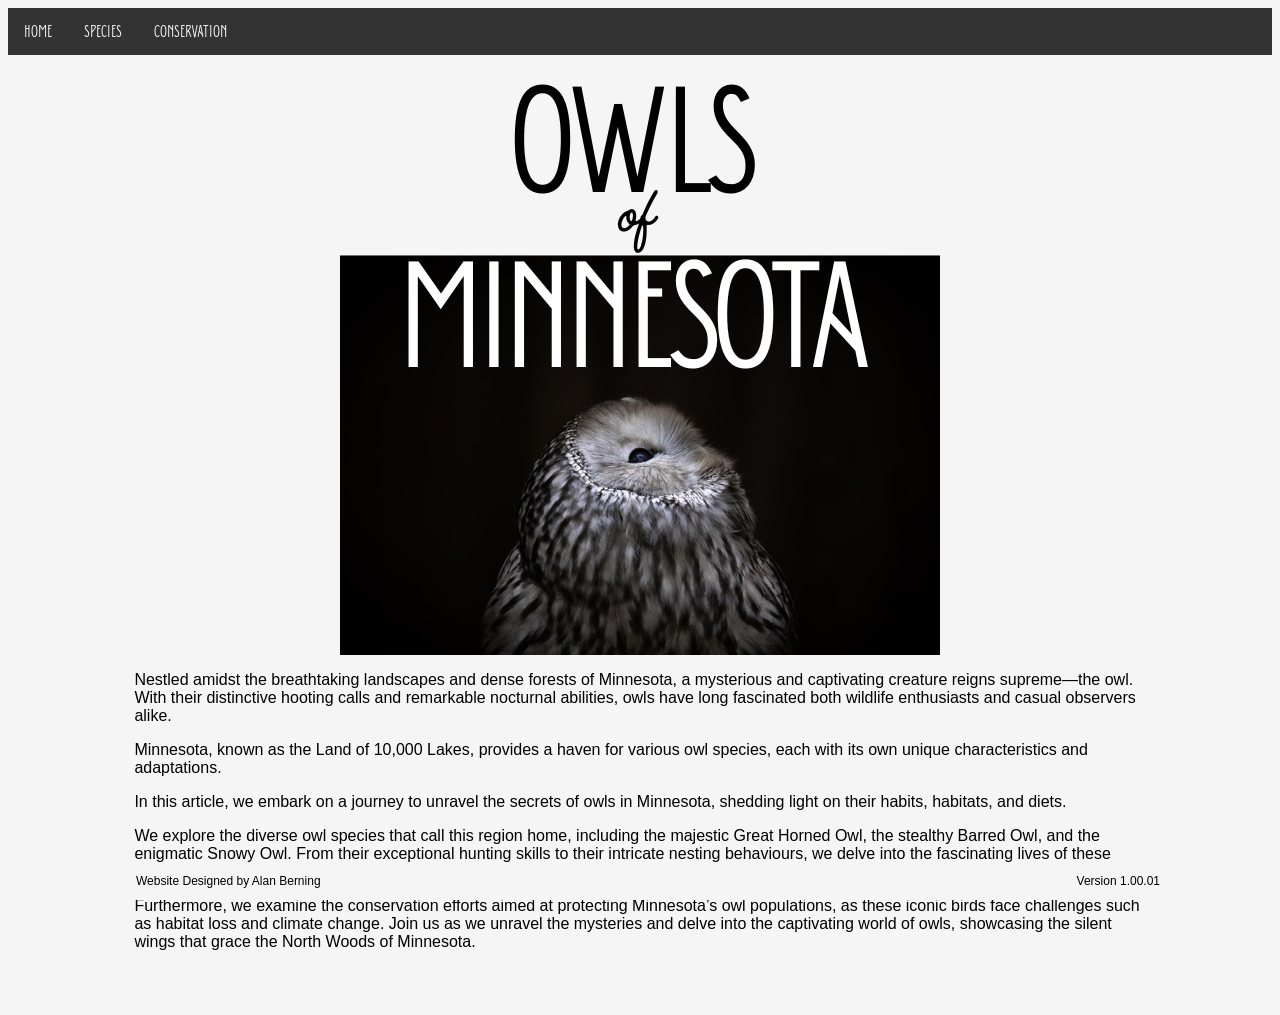
<file: final_project/index.html>
<!DOCTYPE html>
<html lang="en">

<!-- Alan Berning -CST 1021: HTML & CSS- -->

<head>
    <meta charset="UTF-8">
    <link rel="stylesheet" href="./style.css">
    <title>Owls of Minnesota</title>
    <link rel="icon" type="image/x-icon" href="./images/icons8-owl-64.png">
</head>

<body>
    <!-- The navigation menu -->
    <nav class="navbar">
        <a href="./index.html">Home</a>
        <div class="subnav">
            <button class="subnavbtn">Species <i class="fa fa-caret-down"></i></button>
            <div class="subnav-content">
                <a href="./species/american-barn-owl.html">American Barn Owl</a>
                <a href="./species/barred-owl.html">Barred Owl</a>
                <a href="./species/boreal-owl.html">Boreal Owl</a>
                <a href="./species/burrowing-owl.html">Burrowing Owl</a>
                <a href="./species/eastern-screech-owl.html">Eastern Screech Owl</a>
                <a href="./species/great-grey-owl.html">Great Grey Owl</a>
                <a href="./species/great-horned-owl.html">Great Horned Owl</a>
                <a href="./species/long-eared-owl.html">Long-Eared Owl</a>
                <a href="./species/northern-hawk-owl.html">Northern Hawk-Owl</a>
                <a href="./species/northern-saw-whet-owl.html">Northern Saw-Whet Owl</a>
                <a href="./species/short-eared-owl.html">Short-Eared Owl</a>
                <a href="./species/snowy-owl.html">Snowy Owl</a>
            </div>
        </div>
        <a href="./conservation.html">Conservation</a>
    </nav>

    <!-- intended to use H1 element for SEO purposes hidden behind the hero image -->
    <div class="header">
        <img src="./images/index_header_img_600x600.png" alt="Owls of Minnesota header img"
            style="width: 600px; height: 600px;" class="center">
    </div>

    <div>
        <p>
            Nestled amidst the breathtaking landscapes and dense forests of Minnesota, a mysterious and captivating
            creature reigns supreme—the owl. With their distinctive hooting calls and remarkable nocturnal abilities,
            owls have long fascinated both wildlife enthusiasts and casual observers alike.
        </p>
        <p>
            Minnesota, known as the Land of 10,000 Lakes, provides a haven for various owl species, each with its own
            unique characteristics and adaptations.
        </p>
        <p>
            In this article, we embark on a journey to unravel the secrets of owls in Minnesota, shedding light on their
            habits, habitats, and diets.
        </p>
        <p>
            We explore the diverse owl species that call this region home, including the majestic Great Horned Owl, the
            stealthy Barred Owl, and the enigmatic Snowy Owl. From their exceptional hunting skills to their intricate
            nesting behaviours, we delve into the fascinating lives of these avian predators.
        </p>
        <p>
            Furthermore, we examine the conservation efforts aimed at protecting Minnesota’s owl populations, as these
            iconic birds face challenges such as habitat loss and climate change. Join us as we unravel the mysteries
            and delve into the captivating world of owls, showcasing the silent wings that grace the North Woods of
            Minnesota.
        </p>
    </div>

    <div class="footer">
        <p class="credit">
            Website Designed by Alan Berning
        </p>
        <p class="version">
            Version 1.00.01
        </p>
        <p>
    </div>
</body>

</html>
</file>
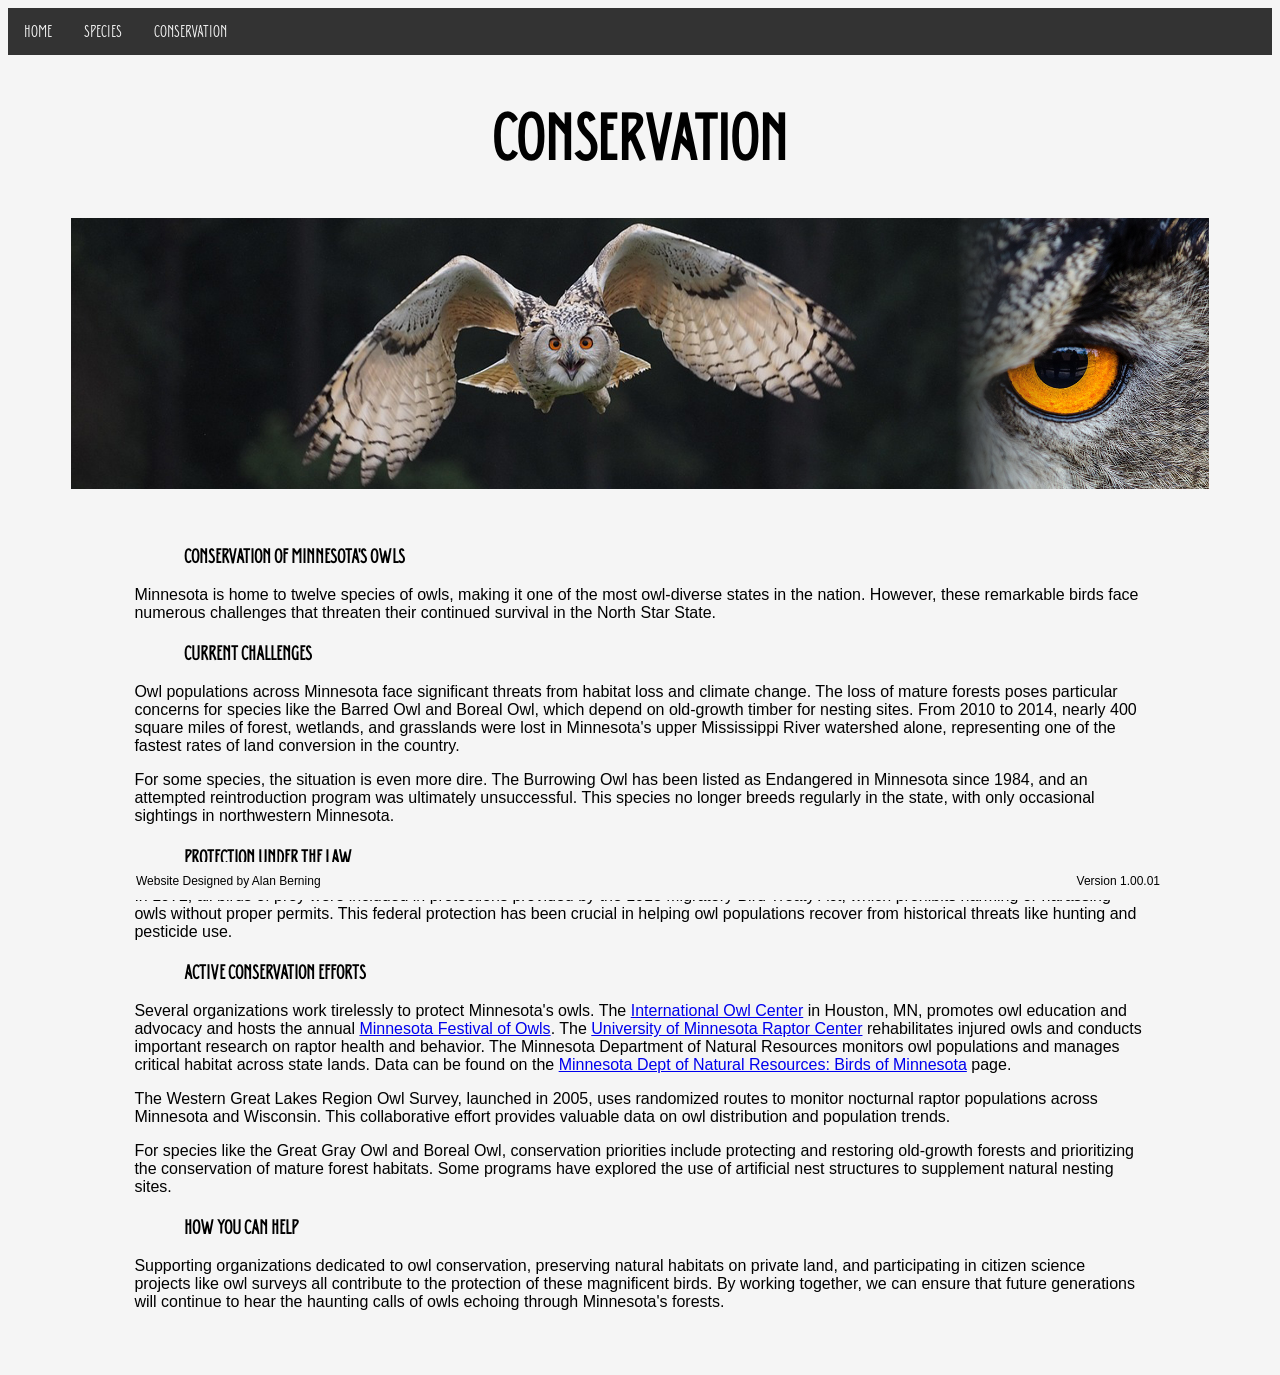
<file: final_project/conservation.html>
<!DOCTYPE html>
<html lang="en">

<!-- Conservation Page -->

<head>
    <meta charset="UTF-8">
    <link rel="stylesheet" href="./style.css">
    <title>Conservation</title>
    <link rel="icon" type="image/x-icon" href="./images/icons8-owl-64.png">
</head>

<body>
    <!-- The navigation menu -->
    <nav class="navbar">
        <a href="./index.html">Home</a>
        <div class="subnav">
            <button class="subnavbtn">Species <i class="fa fa-caret-down"></i></button>
            <div class="subnav-content">
                <a href="./species/american-barn-owl.html">American Barn Owl</a>
                <a href="./species/barred-owl.html">Barred Owl</a>
                <a href="./species/boreal-owl.html">Boreal Owl</a>
                <a href="./species/burrowing-owl.html">Burrowing Owl</a>
                <a href="./species/eastern-screech-owl.html">Eastern Screech Owl</a>
                <a href="./species/great-grey-owl.html">Great Grey Owl</a>
                <a href="./species/great-horned-owl.html">Great Horned Owl</a>
                <a href="./species/long-eared-owl.html">Long-Eared Owl</a>
                <a href="./species/northern-hawk-owl.html">Northern Hawk-Owl</a>
                <a href="./species/northern-saw-whet-owl.html">Northern Saw-Whet Owl</a>
                <a href="./species/short-eared-owl.html">Short-Eared Owl</a>
                <a href="./species/snowy-owl.html">Snowy Owl</a>
            </div>
        </div>
        <a href="./conservation.html">Conservation</a>
    </nav>

    <h1>Conservation</h1>

    <img src="./images/owl-banner-2100x500.png" style="max-width: 90%;" class="center">

        <br>
        <br>

    <p class="indent">
        Conservation of Minnesota's Owls
    </p>

    <p>
        Minnesota is home to twelve species of owls, making it one of the most owl-diverse states in the nation.
        However, these remarkable birds face numerous challenges that threaten their continued survival in the North
        Star State.
    </p>

    <p class="indent">
        Current Challenges
    </p>

    <p>
        Owl populations across Minnesota face significant threats from habitat loss and climate change. The
        loss of mature forests poses particular concerns for species like the Barred Owl and Boreal Owl, which depend on
        old-growth timber for nesting sites. From 2010 to 2014, nearly 400 square miles of forest, wetlands, and
        grasslands were lost in Minnesota's upper Mississippi River watershed alone, representing one of the
        fastest rates of land conversion in the country.
    </p>

    <p>
        For some species, the situation is even more dire. The Burrowing Owl has been listed as Endangered in Minnesota
        since 1984, and an attempted reintroduction program was ultimately unsuccessful. This species no
        longer breeds regularly in the state, with only occasional sightings in northwestern Minnesota.
    </p>

    <p class="indent">
        Protection Under the Law
    </p>

    <p>
        In 1972, all birds of prey were included in protections provided by the 1918 Migratory Bird Treaty Act, which
        prohibits harming or harassing owls without proper permits. This federal protection has been crucial
        in helping owl populations recover from historical threats like hunting and pesticide use.
    </p>

    <p class="indent">
        Active Conservation Efforts
    </p>

    <p>
        Several organizations work tirelessly to protect Minnesota's owls. The <a
            href="https://www.internationalowlcenter.org/">International Owl Center</a> in Houston, MN, promotes owl
        education and advocacy and hosts the annual <a href="https://www.festivalofowls.com/"> Minnesota Festival of Owls</a>. 
        The <a href="https://raptor.umn.edu/"> University of Minnesota Raptor Center</a>
        rehabilitates injured owls and conducts important research on raptor health and behavior. The Minnesota
        Department of Natural Resources monitors owl populations and manages critical habitat across state lands. Data
        can be found on the <a href="https://www.dnr.state.mn.us/birds/index.html">Minnesota Dept of Natural Resources:
            Birds of Minnesota</a> page.
    </p>

    <p>
        The Western Great Lakes Region Owl Survey, launched in 2005, uses randomized routes to monitor nocturnal raptor
        populations across Minnesota and Wisconsin. This collaborative effort provides valuable data on owl
        distribution and population trends.
    </p>

    <p>
        For species like the Great Gray Owl and Boreal Owl, conservation priorities include protecting and restoring
        old-growth forests and prioritizing the conservation of mature forest habitats. Some
        programs have explored the use of artificial nest structures to supplement natural nesting sites.
    </p>

    <p class="indent">
        How You Can Help
    </p>

    <p>
        Supporting organizations dedicated to owl conservation, preserving natural habitats on private land, and
        participating in citizen science projects like owl surveys all contribute to the protection of these magnificent
        birds. By working together, we can ensure that future generations will continue to hear the haunting calls of
        owls echoing through Minnesota's forests.
    </p>

    <div class="footer">
        <p class="credit">
            Website Designed by Alan Berning
        </p>
        <p class="version">
            Version 1.00.01
        </p>
    </div>

</body>

</html>
</file>
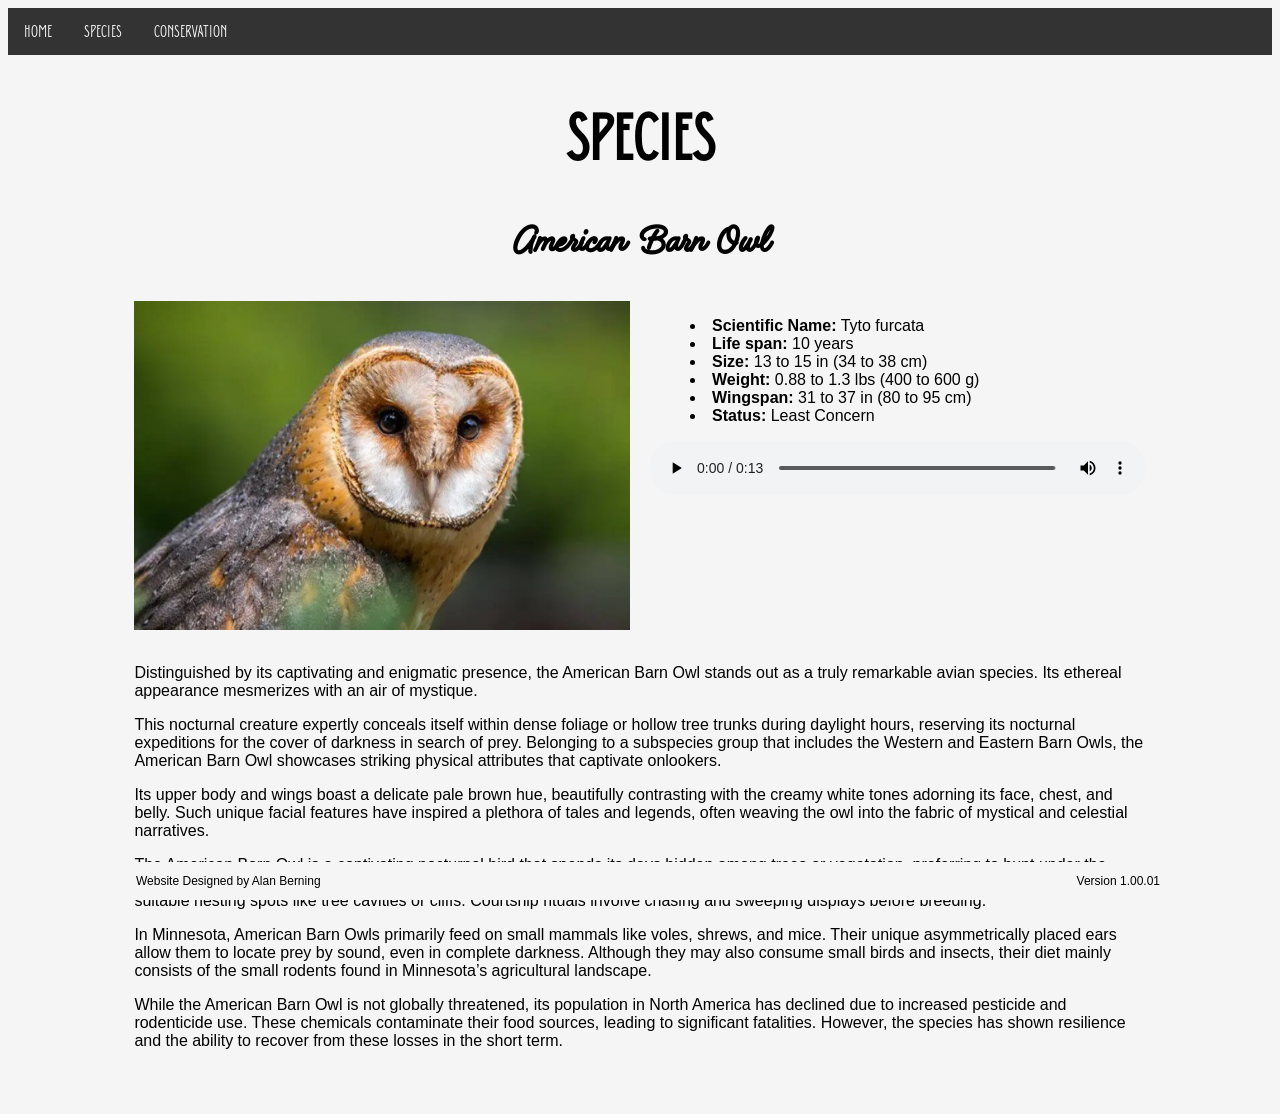
<file: final_project/species/american-barn-owl.html>
<!DOCTYPE html>
<html lang="en">

<!-- American Barn Owl Page -->

<head>
    <meta charset="UTF-8">
    <link rel="stylesheet" href="../style.css">
    <title>American Barn Owl</title>
    <link rel="icon" type="image/x-icon" href="/final_project/images/icons8-owl-64.png">
</head>

<body>
    <!-- The navigation menu -->
    <nav class="navbar">
        <a href="../index.html">Home</a>
        <div class="subnav">
            <button class="subnavbtn">Species <i class="fa fa-caret-down"></i></button>
            <div class="subnav-content">
                <a href="./american-barn-owl.html">American Barn Owl</a>
                <a href="./barred-owl.html">Barred Owl</a>
                <a href="./boreal-owl.html">Boreal Owl</a>
                <a href="./burrowing-owl.html">Burrowing Owl</a>
                <a href="./eastern-screech-owl.html">Eastern Screech-Owl</a>
                <a href="./great-grey-owl.html">Great Grey Owl</a>
                <a href="./great-horned-owl.html">Great Horned Owl</a>
                <a href="./long-eared-owl.html">Long-Eared Owl</a>
                <a href="./northern-hawk-owl.html">Northern Hawk-Owl</a>
                <a href="./northern-saw-whet-owl.html">Northern Saw-Whet Owl</a>
                <a href="./short-eared-owl.html">Short-Eared Owl</a>
                <a href="./snowy-owl.html">Snowy Owl</a>
            </div>
        </div>
        <a href="../conservation.html">Conservation</a>
    </nav>

    <h1 style="text-align: center;">Species</h1>

    <h2 style="text-align: center;">American Barn Owl</h2>

    <div class="species-container">
        <div class="species-left">
            <img src="../images/american-barn-owl_600x400.jpg" alt="American Barn Owl img">
        </div>

        <div class="species-right">

            <ul>
                <li><strong>Scientific Name:</strong> Tyto furcata</li>
                <li><strong>Life span:</strong> 10 years</li>
                <li><strong>Size:</strong> 13 to 15 in (34 to 38 cm)</li>
                <li><strong>Weight:</strong> 0.88 to 1.3 lbs (400 to 600 g)</li>
                <li><strong>Wingspan:</strong> 31 to 37 in (80 to 95 cm)</li>
                <li><strong>Status:</strong> Least Concern</li>
            </ul>
            <audio controls>
                <source src="../audio/barn_owl_scream.mp3" type="audio/mpeg">
                Your browser does not support the audio element.
            </audio>
        </div>
    </div>
    <p>
        Distinguished by its captivating and enigmatic presence, the American Barn Owl stands out as a truly remarkable
        avian species. Its ethereal appearance mesmerizes with an air of mystique.
    </p>

    <p>
        This nocturnal creature expertly conceals itself within dense foliage or hollow tree trunks during daylight
        hours, reserving its nocturnal expeditions for the cover of darkness in search of prey. Belonging to a
        subspecies group that includes the Western and Eastern Barn Owls, the American Barn Owl showcases striking
        physical attributes that captivate onlookers.
    </p>

    <p>
        Its upper body and wings boast a delicate pale brown hue, beautifully contrasting with the creamy white tones
        adorning its face, chest, and belly. Such unique facial features have inspired a plethora of tales and legends,
        often weaving the owl into the fabric of mystical and celestial narratives.
    </p>

    <p>
        The American Barn Owl is a captivating nocturnal bird that spends its days hidden among trees or vegetation,
        preferring to hunt under the cover of darkness. During the nesting season from March to June, these owls form
        monogamous pairs, with the male diligently searching for suitable nesting spots like tree cavities or cliffs.
        Courtship rituals involve chasing and sweeping displays before breeding.
    </p>

    <p>
        In Minnesota, American Barn Owls primarily feed on small mammals like voles, shrews, and mice. Their unique
        asymmetrically placed ears allow them to locate prey by sound, even in complete darkness. Although they may also
        consume small birds and insects, their diet mainly consists of the small rodents found in Minnesota’s
        agricultural landscape.
    </p>

    <p>
        While the American Barn Owl is not globally threatened, its population in North America has declined due to
        increased pesticide and rodenticide use. These chemicals contaminate their food sources, leading to significant
        fatalities. However, the species has shown resilience and the ability to recover from these losses in the short
        term.
    </p>

    <div class="footer">
        <p class="credit">
            Website Designed by Alan Berning
        </p>
        <p class="version">
            Version 1.00.01
        </p>
    </div>

</body>

</html>
</file>
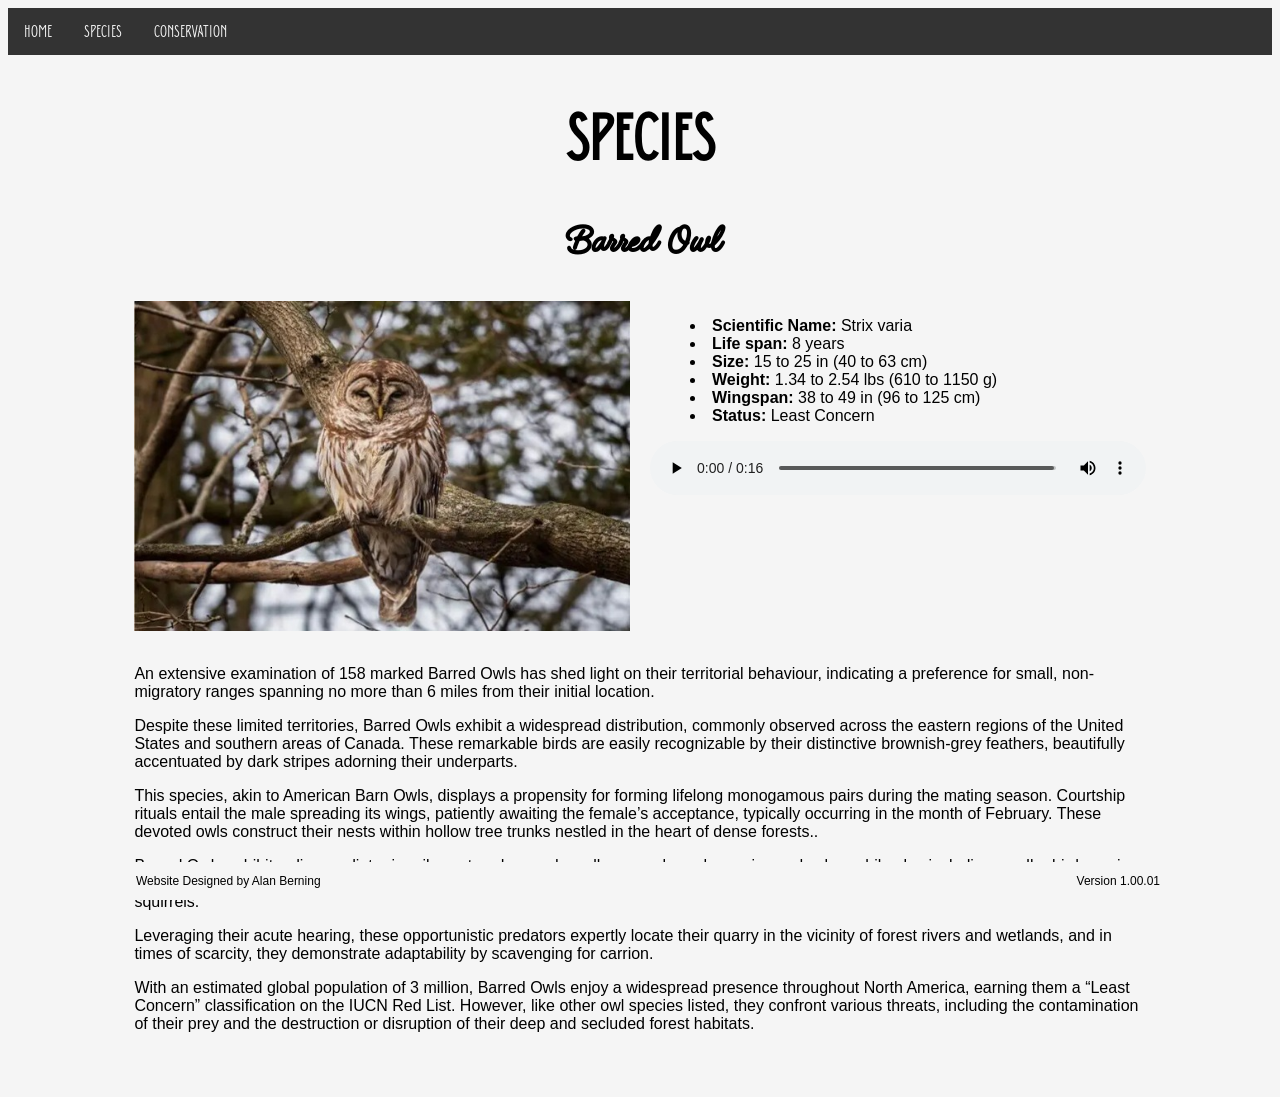
<file: final_project/species/barred-owl.html>
<!DOCTYPE html>
<html lang="en">

<!-- Barred Owl Page -->

<head>
    <meta charset="UTF-8">
    <link rel="stylesheet" href="../style.css">
    <title>Barred Owl</title>
    <link rel="icon" type="image/x-icon" href="/final_project/images/icons8-owl-64.png">
</head>

<body>
    <!-- The navigation menu -->
    <nav class="navbar">
        <a href="../index.html">Home</a>
        <div class="subnav">
            <button class="subnavbtn">Species <i class="fa fa-caret-down"></i></button>
            <div class="subnav-content">
                <a href="./american-barn-owl.html">American Barn Owl</a>
                <a href="./barred-owl.html">Barred Owl</a>
                <a href="./boreal-owl.html">Boreal Owl</a>
                <a href="./burrowing-owl.html">Burrowing Owl</a>
                <a href="./eastern-screech-owl.html">Eastern Screech-Owl</a>
                <a href="./great-grey-owl.html">Great Grey Owl</a>
                <a href="./great-horned-owl.html">Great Horned Owl</a>
                <a href="./long-eared-owl.html">Long-Eared Owl</a>
                <a href="./northern-hawk-owl.html">Northern Hawk-Owl</a>
                <a href="./northern-saw-whet-owl.html">Northern Saw-Whet Owl</a>
                <a href="./short-eared-owl.html">Short-Eared Owl</a>
                <a href="./snowy-owl.html">Snowy Owl</a>
            </div>
        </div>
        <a href="../conservation.html">Conservation</a>
    </nav>

    <h1 style="text-align: center;">Species</h1>

    <h2 style="text-align: center;">Barred Owl</h2>

    <div class="species-container">
        <div class="species-left">
            <img src="../images/barred-owl_600x400.jpg" alt="Barred Owl img">
        </div>

        <div class="species-right">

            <ul>
                <li><strong>Scientific Name:</strong> Strix varia</li>
                <li><strong>Life span:</strong> 8 years</li>
                <li><strong>Size:</strong> 15 to 25 in (40 to 63 cm)</li>
                <li><strong>Weight:</strong> 1.34 to 2.54 lbs (610 to 1150 g)</li>
                <li><strong>Wingspan:</strong> 38 to 49 in (96 to 125 cm)</li>
                <li><strong>Status:</strong> Least Concern</li>
            </ul>
            <audio controls>
                <source src="../audio/barred_owl_hoot.mp3" type="audio/mpeg">
                Your browser does not support the audio element.
            </audio>
        </div>
    </div>
    <p>
        An extensive examination of 158 marked Barred Owls has shed light on their territorial behaviour, indicating a preference for small, non-migratory ranges spanning no more than 6 miles from their initial location.
    </p>

    <p>
        Despite these limited territories, Barred Owls exhibit a widespread distribution, commonly observed across the eastern regions of the United States and southern areas of Canada. These remarkable birds are easily recognizable by their distinctive brownish-grey feathers, beautifully accentuated by dark stripes adorning their underparts.
    </p>

    <p>
        This species, akin to American Barn Owls, displays a propensity for forming lifelong monogamous pairs during the mating season. Courtship rituals entail the male spreading its wings, patiently awaiting the female’s acceptance, typically occurring in the month of February. These devoted owls construct their nests within hollow tree trunks nestled in the heart of dense forests..
    </p>

    <p>
        Barred Owls exhibit a diverse diet primarily centered around small mammals such as mice and voles, while also including smaller bird species, reptiles, and insects in their culinary repertoire. On occasion, they showcase their hunting prowess by targeting larger prey like rabbits and squirrels.
    </p>

    <p>
        Leveraging their acute hearing, these opportunistic predators expertly locate their quarry in the vicinity of forest rivers and wetlands, and in times of scarcity, they demonstrate adaptability by scavenging for carrion.
    </p>

    <p>
        With an estimated global population of 3 million, Barred Owls enjoy a widespread presence throughout North America, earning them a “Least Concern” classification on the IUCN Red List. However, like other owl species listed, they confront various threats, including the contamination of their prey and the destruction or disruption of their deep and secluded forest habitats.
    </p>

    <div class="footer">
        <p class="credit">
            Website Designed by Alan Berning
        </p>
        <p class="version">
            Version 1.00.01
        </p>
    </div>

</body>

</html>
</file>
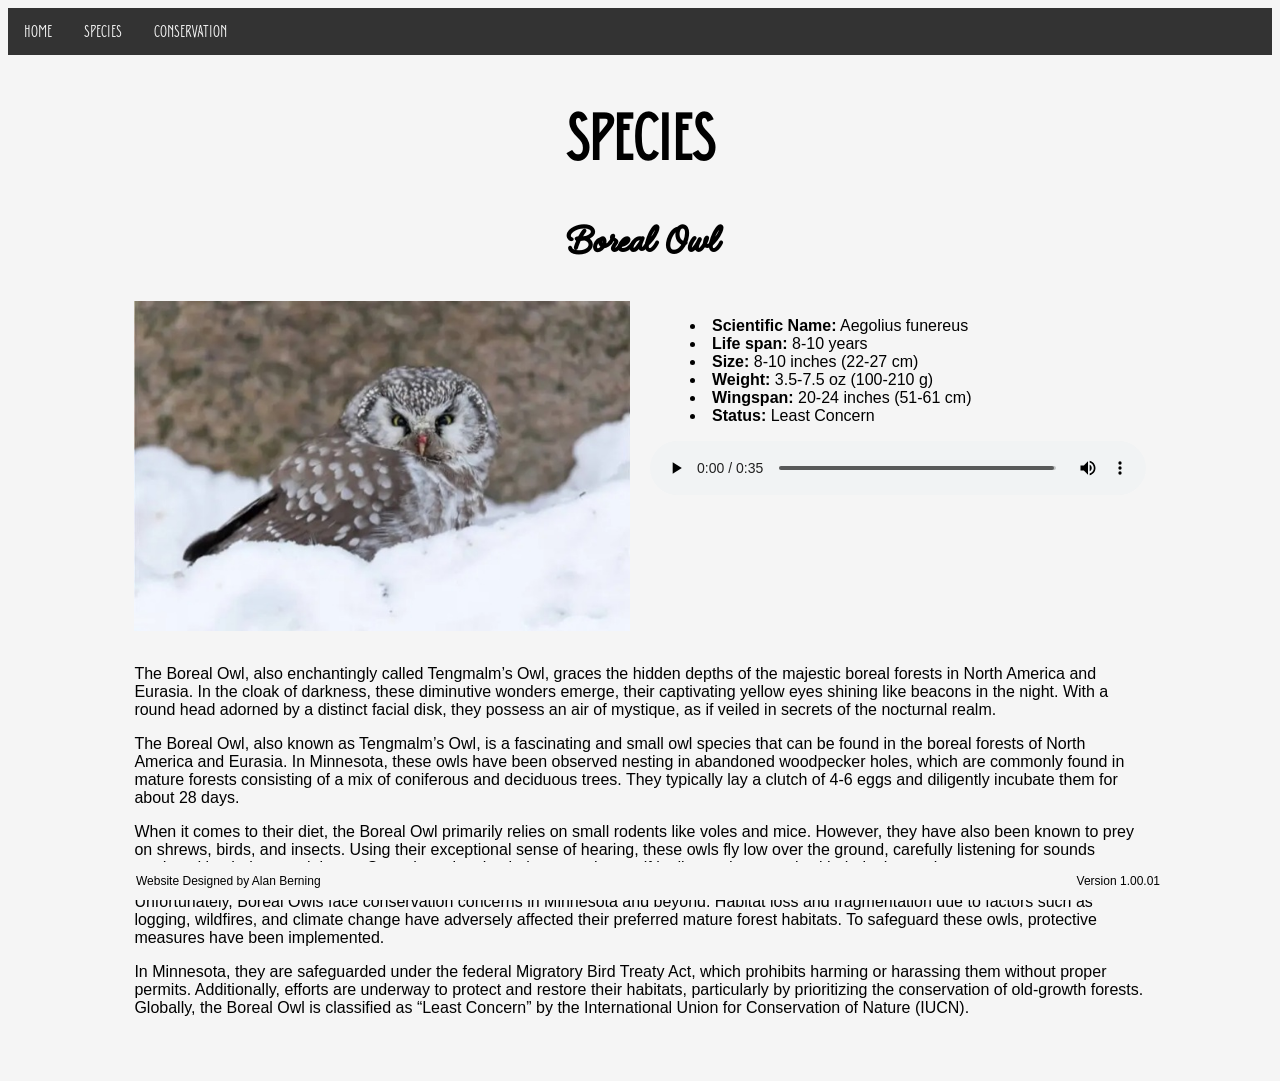
<file: final_project/species/boreal-owl.html>
<!DOCTYPE html>
<html lang="en">

<!-- Boreal Owl Page -->

<head>
    <meta charset="UTF-8">
    <link rel="stylesheet" href="../style.css">
    <title>Boreal Owl</title>
    <link rel="icon" type="image/x-icon" href="../images/icons8-owl-64.png">
</head>

<body>
    <!-- The navigation menu -->
    <nav class="navbar">
        <a href="../index.html">Home</a>
        <div class="subnav">
            <button class="subnavbtn">Species <i class="fa fa-caret-down"></i></button>
            <div class="subnav-content">
                <a href="./american-barn-owl.html">American Barn Owl</a>
                <a href="./barred-owl.html">Barred Owl</a>
                <a href="./boreal-owl.html">Boreal Owl</a>
                <a href="./burrowing-owl.html">Burrowing Owl</a>
                <a href="./eastern-screech-owl.html">Eastern Screech-Owl</a>
                <a href="./great-grey-owl.html">Great Grey Owl</a>
                <a href="./great-horned-owl.html">Great Horned Owl</a>
                <a href="./long-eared-owl.html">Long-Eared Owl</a>
                <a href="./northern-hawk-owl.html">Northern Hawk-Owl</a>
                <a href="./northern-saw-whet-owl.html">Northern Saw-Whet Owl</a>
                <a href="./short-eared-owl.html">Short-Eared Owl</a>
                <a href="./snowy-owl.html">Snowy Owl</a>
            </div>
        </div>
        <a href="../conservation.html">Conservation</a>
    </nav>

    <h1 style="text-align: center;">Species</h1>

    <h2 style="text-align: center;">Boreal Owl</h2>

    <div class="species-container">
        <div class="species-left">
            <img src="../images/boreal-owl-600x400.jpg" alt="Boreal Owl img">
        </div>

        <div class="species-right">

            <ul>
                <li><strong>Scientific Name:</strong> Aegolius funereus</li>
                <li><strong>Life span:</strong> 8-10 years</li>
                <li><strong>Size:</strong>  8-10 inches (22-27 cm)</li>
                <li><strong>Weight:</strong> 3.5-7.5 oz (100-210 g)</li>
                <li><strong>Wingspan:</strong> 20-24 inches (51-61 cm)</li>
                <li><strong>Status:</strong> Least Concern</li>
            </ul>
            <audio controls>
                <source src="../audio/boreal-owl.mp3" type="audio/mpeg">
                Your browser does not support the audio element.
            </audio>
        </div>
    </div>
    <p>
        The Boreal Owl, also enchantingly called Tengmalm’s Owl, graces the hidden depths of the majestic boreal forests in North America and Eurasia. In the cloak of darkness, these diminutive wonders emerge, their captivating yellow eyes shining like beacons in the night. With a round head adorned by a distinct facial disk, they possess an air of mystique, as if veiled in secrets of the nocturnal realm.
    </p>

    <p>
        The Boreal Owl, also known as Tengmalm’s Owl, is a fascinating and small owl species that can be found in the boreal forests of North America and Eurasia. In Minnesota, these owls have been observed nesting in abandoned woodpecker holes, which are commonly found in mature forests consisting of a mix of coniferous and deciduous trees. They typically lay a clutch of 4-6 eggs and diligently incubate them for about 28 days.
    </p>

    <p>
        When it comes to their diet, the Boreal Owl primarily relies on small rodents like voles and mice. However, they have also been known to prey on shrews, birds, and insects. Using their exceptional sense of hearing, these owls fly low over the ground, carefully listening for sounds produced by their potential prey. Once they pinpoint their target, they swiftly dive and capture it with their sharp talons.
    </p>

    <p>
        Unfortunately, Boreal Owls face conservation concerns in Minnesota and beyond. Habitat loss and fragmentation due to factors such as logging, wildfires, and climate change have adversely affected their preferred mature forest habitats. To safeguard these owls, protective measures have been implemented.
    </p>

    <p>
        In Minnesota, they are safeguarded under the federal Migratory Bird Treaty Act, which prohibits harming or harassing them without proper permits. Additionally, efforts are underway to protect and restore their habitats, particularly by prioritizing the conservation of old-growth forests. Globally, the Boreal Owl is classified as “Least Concern” by the International Union for Conservation of Nature (IUCN).
    </p>

    <div class="footer">
        <p class="credit">
            Website Designed by Alan Berning
        </p>
        <p class="version">
            Version 1.00.01
        </p>
    </div>

</body>

</html>
</file>
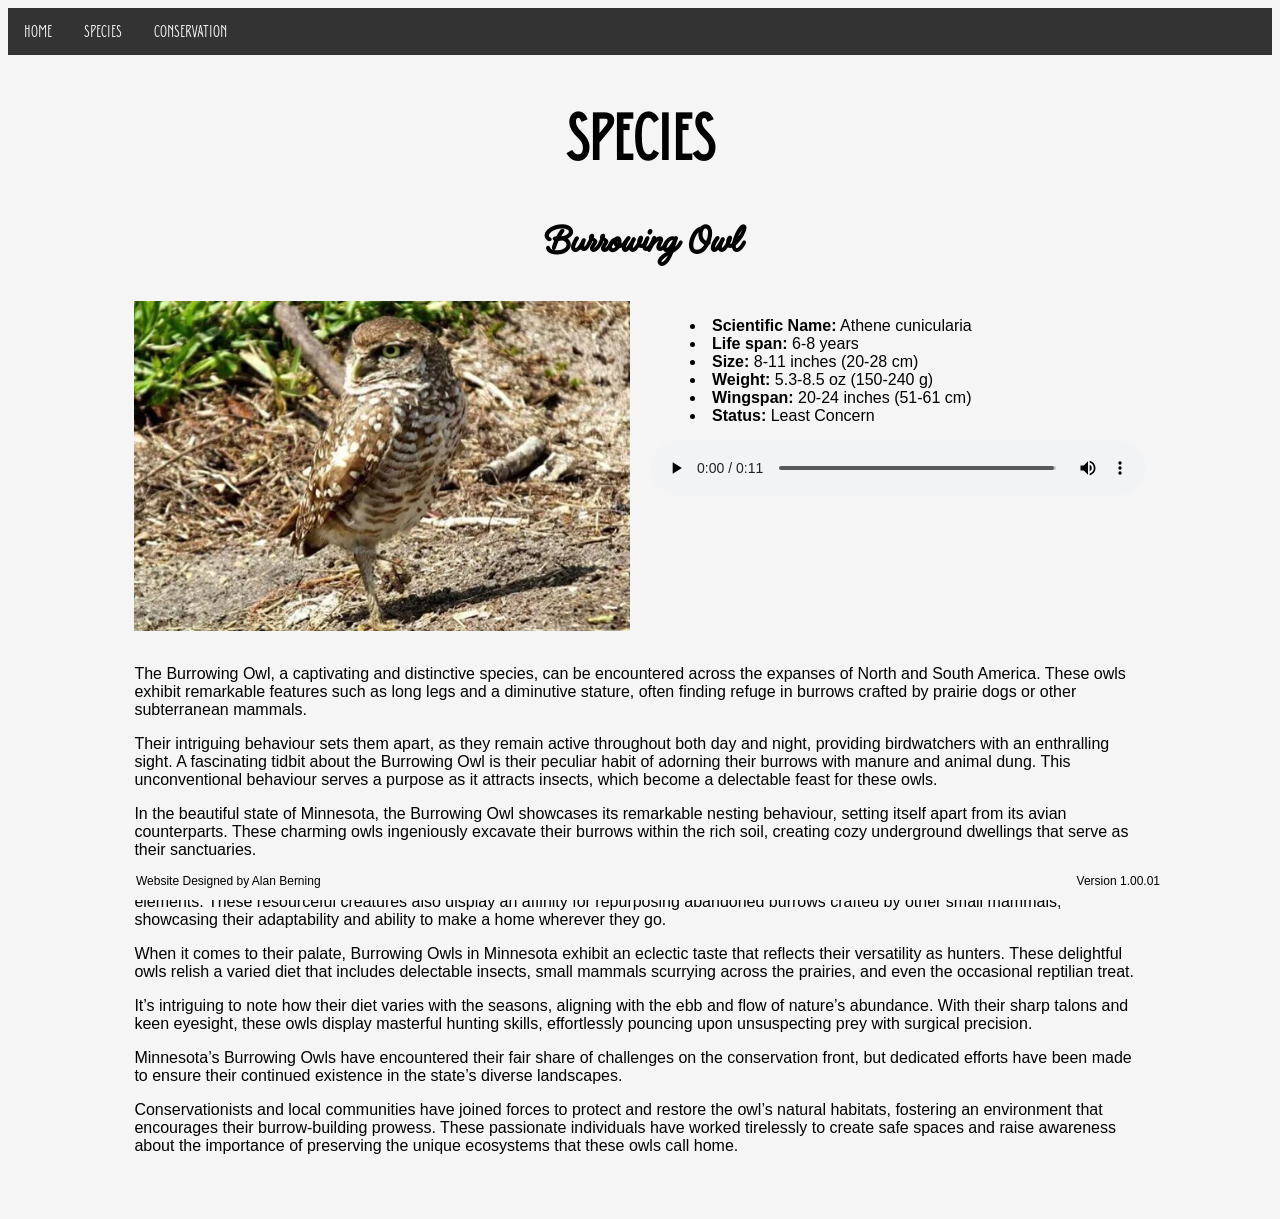
<file: final_project/species/burrowing-owl.html>
<!DOCTYPE html>
<html lang="en">

<!-- Burrowing Owl Page -->

<head>
    <meta charset="UTF-8">
    <link rel="stylesheet" href="../style.css">
    <title>Burrowing Owl</title>
    <link rel="icon" type="image/x-icon" href="../images/icons8-owl-64.png">
</head>

<body>
    <!-- The navigation menu -->
    <nav class="navbar">
        <a href="../index.html">Home</a>
        <div class="subnav">
            <button class="subnavbtn">Species <i class="fa fa-caret-down"></i></button>
            <div class="subnav-content">
                <a href="./american-barn-owl.html">American Barn Owl</a>
                <a href="./barred-owl.html">Barred Owl</a>
                <a href="./boreal-owl.html">Boreal Owl</a>
                <a href="./burrowing-owl.html">Burrowing Owl</a>
                <a href="./eastern-screech-owl.html">Eastern Screech-Owl</a>
                <a href="./great-grey-owl.html">Great Grey Owl</a>
                <a href="./great-horned-owl.html">Great Horned Owl</a>
                <a href="./long-eared-owl.html">Long-Eared Owl</a>
                <a href="./northern-hawk-owl.html">Northern Hawk-Owl</a>
                <a href="./northern-saw-whet-owl.html">Northern Saw-Whet Owl</a>
                <a href="./short-eared-owl.html">Short-Eared Owl</a>
                <a href="./snowy-owl.html">Snowy Owl</a>
            </div>
        </div>
        <a href="../conservation.html">Conservation</a>
    </nav>

    <h1 style="text-align: center;">Species</h1>

    <h2 style="text-align: center;">Burrowing Owl</h2>

    <div class="species-container">
        <div class="species-left">
            <img src="../images/burrowing-owl-on-one-leg_600x400.jpg" alt=" Burrowing Owl img">
        </div>

        <div class="species-right">

            <ul>
                <li><strong>Scientific Name:</strong> Athene cunicularia</li>
                <li><strong>Life span:</strong> 6-8 years</li>
                <li><strong>Size:</strong> 8-11 inches (20-28 cm)</li>
                <li><strong>Weight:</strong> 5.3-8.5 oz (150-240 g)</li>
                <li><strong>Wingspan:</strong> 20-24 inches (51-61 cm)</li>
                <li><strong>Status:</strong> Least Concern</li>
            </ul>
            <audio controls>
                <source src="../audio/burrowing-owl.mp3" type="audio/mpeg">
                Your browser does not support the audio element.
            </audio>
        </div>
    </div>
    <p>
        The Burrowing Owl, a captivating and distinctive species, can be encountered across the expanses of North and
        South America. These owls exhibit remarkable features such as long legs and a diminutive stature, often finding
        refuge in burrows crafted by prairie dogs or other subterranean mammals.
    </p>

    <p>
        Their intriguing behaviour sets them apart, as they remain active throughout both day and night, providing
        birdwatchers with an enthralling sight. A fascinating tidbit about the Burrowing Owl is their peculiar habit of
        adorning their burrows with manure and animal dung. This unconventional behaviour serves a purpose as it
        attracts insects, which become a delectable feast for these owls.
    </p>

    <p>
        In the beautiful state of Minnesota, the Burrowing Owl showcases its remarkable nesting behaviour, setting
        itself apart from its avian counterparts. These charming owls ingeniously excavate their burrows within the rich
        soil, creating cozy underground dwellings that serve as their sanctuaries.
    </p>

    <p>
        It’s fascinating to witness how they meticulously fashion their burrows, ensuring they provide optimum
        protection from the harsh northern elements. These resourceful creatures also display an affinity for
        repurposing abandoned burrows crafted by other small mammals, showcasing their adaptability and ability to make
        a home wherever they go.
    </p>

    <p>
        When it comes to their palate, Burrowing Owls in Minnesota exhibit an eclectic taste that reflects their
        versatility as hunters. These delightful owls relish a varied diet that includes delectable insects, small
        mammals scurrying across the prairies, and even the occasional reptilian treat.
    </p>

    <p>
        It’s intriguing to note how their diet varies with the seasons, aligning with the ebb and flow of nature’s
        abundance. With their sharp talons and keen eyesight, these owls display masterful hunting skills, effortlessly
        pouncing upon unsuspecting prey with surgical precision.
    </p>

    <p>
        Minnesota’s Burrowing Owls have encountered their fair share of challenges on the conservation front, but
        dedicated efforts have been made to ensure their continued existence in the state’s diverse landscapes.
    </p>

    <p>
        Conservationists and local communities have joined forces to protect and restore the owl’s natural habitats,
        fostering an environment that encourages their burrow-building prowess. These passionate individuals have worked
        tirelessly to create safe spaces and raise awareness about the importance of preserving the unique ecosystems
        that these owls call home.
    </p>

    <div class="footer">
        <p class="credit">
            Website Designed by Alan Berning
        </p>
        <p class="version">
            Version 1.00.01
        </p>
    </div>

</body>

</html>
</file>
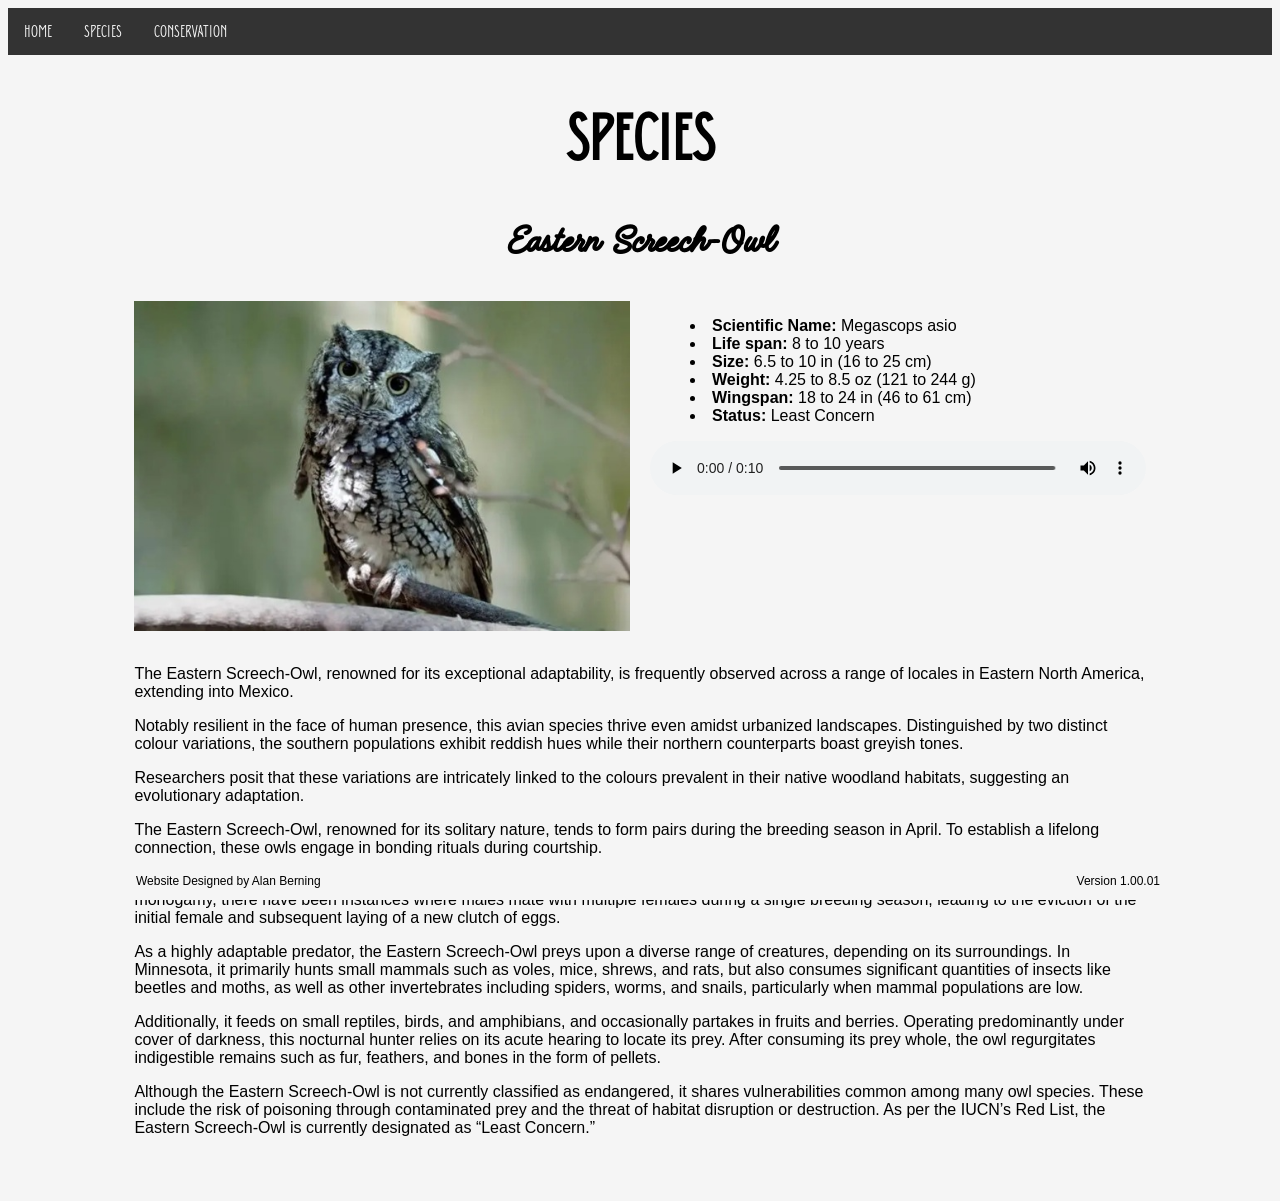
<file: final_project/species/eastern-screech-owl.html>
<!DOCTYPE html>
<html lang="en">

<!-- Eastern Screech-Owl Page -->

<head>
    <meta charset="UTF-8">
    <link rel="stylesheet" href="../style.css">
    <title>Eastern Screech-Owl</title>
    <link rel="icon" type="image/x-icon" href="../images/icons8-owl-64.png">
</head>

<body>
    <!-- The navigation menu -->
    <nav class="navbar">
        <a href="../index.html">Home</a>
        <div class="subnav">
            <button class="subnavbtn">Species <i class="fa fa-caret-down"></i></button>
            <div class="subnav-content">
                <a href="./american-barn-owl.html">American Barn Owl</a>
                <a href="./barred-owl.html">Barred Owl</a>
                <a href="./boreal-owl.html">Boreal Owl</a>
                <a href="./burrowing-owl.html">Burrowing Owl</a>
                <a href="./eastern-screech-owl.html">Eastern Screech-Owl</a>
                <a href="./great-grey-owl.html">Great Grey Owl</a>
                <a href="./great-horned-owl.html">Great Horned Owl</a>
                <a href="./long-eared-owl.html">Long-Eared Owl</a>
                <a href="./northern-hawk-owl.html">Northern Hawk-Owl</a>
                <a href="./northern-saw-whet-owl.html">Northern Saw-Whet Owl</a>
                <a href="./short-eared-owl.html">Short-Eared Owl</a>
                <a href="./snowy-owl.html">Snowy Owl</a>
            </div>
        </div>
        <a href="../conservation.html">Conservation</a>
    </nav>

    <h1 style="text-align: center;">Species</h1>

    <h2 style="text-align: center;">Eastern Screech-Owl</h2>

    <div class="species-container">
        <div class="species-left">
            <img src="../images/eastern-screech-owl_600x400.jpg" alt="Eastern Screech Owl img">
        </div>

        <div class="species-right">

            <ul>
                <li><strong>Scientific Name:</strong> Megascops asio</li>
                <li><strong>Life span:</strong> 8 to 10 years</li>
                <li><strong>Size:</strong> 6.5 to 10 in (16 to 25 cm)</li>
                <li><strong>Weight:</strong> 4.25 to 8.5 oz (121 to 244 g)</li>
                <li><strong>Wingspan:</strong> 18 to 24 in (46 to 61 cm)</li>
                <li><strong>Status:</strong> Least Concern</li>
            </ul>
            <audio controls>
                <source src="../audio/eastern_screech-owl_trill.mp3" type="audio/mpeg">
                Your browser does not support the audio element.
            </audio>
        </div>
    </div>
    <p>
        The Eastern Screech-Owl, renowned for its exceptional adaptability, is frequently observed across a range of
        locales in Eastern North America, extending into Mexico.
    </p>

    <p>
        Notably resilient in the face of human presence, this avian species thrive even amidst urbanized landscapes.
        Distinguished by two distinct colour variations, the southern populations exhibit reddish hues while their
        northern counterparts boast greyish tones.
    </p>

    <p>
        Researchers posit that these variations are intricately linked to the colours prevalent in their native woodland
        habitats, suggesting an evolutionary adaptation.
    </p>

    <p>
        The Eastern Screech-Owl, renowned for its solitary nature, tends to form pairs during the breeding season in
        April. To establish a lifelong connection, these owls engage in bonding rituals during courtship.
    </p>

    <p>
        After mating, they construct nests within the hollow trunks of dark and dense forests. While the Eastern
        Screech-Owl typically exhibits monogamy, there have been instances where males mate with multiple females during
        a single breeding season, leading to the eviction of the initial female and subsequent laying of a new clutch of
        eggs.
    </p>

    <p>
        As a highly adaptable predator, the Eastern Screech-Owl preys upon a diverse range of creatures, depending on
        its surroundings. In Minnesota, it primarily hunts small mammals such as voles, mice, shrews, and rats, but also
        consumes significant quantities of insects like beetles and moths, as well as other invertebrates including
        spiders, worms, and snails, particularly when mammal populations are low.
    </p>

    <p>
        Additionally, it feeds on small reptiles, birds, and amphibians, and occasionally partakes in fruits and
        berries. Operating predominantly under cover of darkness, this nocturnal hunter relies on its acute hearing to
        locate its prey. After consuming its prey whole, the owl regurgitates indigestible remains such as fur,
        feathers, and bones in the form of pellets.
    </p>

    <p>
        Although the Eastern Screech-Owl is not currently classified as endangered, it shares vulnerabilities common
        among many owl species. These include the risk of poisoning through contaminated prey and the threat of habitat
        disruption or destruction. As per the IUCN’s Red List, the Eastern Screech-Owl is currently designated as “Least
        Concern.”
    </p>

    <div class="footer">
        <p class="credit">
            Website Designed by Alan Berning
        </p>
        <p class="version">
            Version 1.00.01
        </p>
    </div>

</body>

</html>
</file>
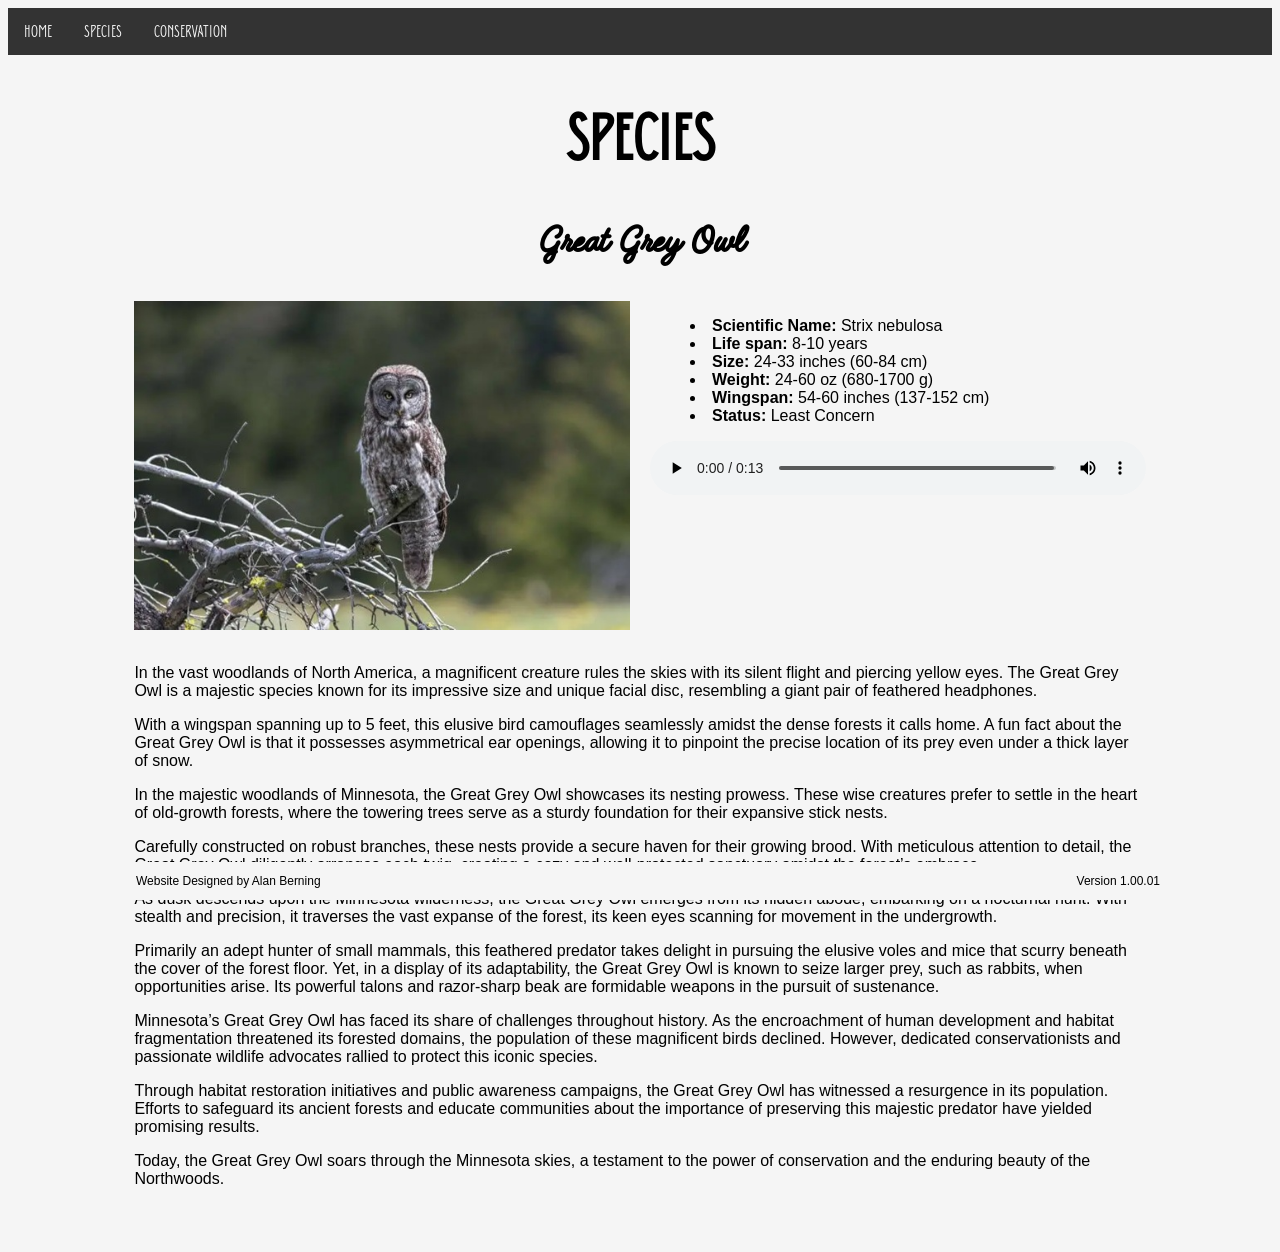
<file: final_project/species/great-grey-owl.html>
<!DOCTYPE html>
<html lang="en">

<!-- Great Grey Owl Page -->

<head>
    <meta charset="UTF-8">
    <link rel="stylesheet" href="../style.css">
    <title>Great Grey Owl</title>
    <link rel="icon" type="image/x-icon" href="./images/icons8-owl-64.png">
</head>

<body>
    <!-- The navigation menu -->
    <nav class="navbar">
        <a href="../index.html">Home</a>
        <div class="subnav">
            <button class="subnavbtn">Species <i class="fa fa-caret-down"></i></button>
            <div class="subnav-content">
                <a href="./american-barn-owl.html">American Barn Owl</a>
                <a href="./barred-owl.html">Barred Owl</a>
                <a href="./boreal-owl.html">Boreal Owl</a>
                <a href="./burrowing-owl.html">Burrowing Owl</a>
                <a href="./eastern-screech-owl.html">Eastern Screech-Owl</a>
                <a href="./great-grey-owl.html">Great Grey Owl</a>
                <a href="./great-horned-owl.html">Great Horned Owl</a>
                <a href="./long-eared-owl.html">Long-Eared Owl</a>
                <a href="./northern-hawk-owl.html">Northern Hawk-Owl</a>
                <a href="./northern-saw-whet-owl.html">Northern Saw-Whet Owl</a>
                <a href="./short-eared-owl.html">Short-Eared Owl</a>
                <a href="./snowy-owl.html">Snowy Owl</a>
            </div>
        </div>
        <a href="../conservation.html">Conservation</a>
    </nav>

    <h1 style="text-align: center;">SPECIES</h1>

    <h2 style="text-align: center;">Great Grey Owl</h2>

    <div class="species-container">
        <div class="species-left">
            <img src="../images/great-grey-owl_600x400.jpg" alt="Great Grey Owl">
        </div>

        <div class="species-right">
            <ul>
                <li><strong>Scientific Name:</strong> Strix nebulosa</li>
                <li><strong>Life span:</strong> 8-10 years</li>
                <li><strong>Size:</strong> 24-33 inches (60-84 cm)</li>
                <li><strong>Weight:</strong> 24-60 oz (680-1700 g)</li>
                <li><strong>Wingspan:</strong> 54-60 inches (137-152 cm)</li>
                <li><strong>Status:</strong> Least Concern</li>
            </ul>
            <audio controls>
                <source src="../audio/great_grey_owl.mp3" type="audio/mpeg">
                Your browser does not support the audio element.
            </audio>
        </div>
    </div>
    <p>
        In the vast woodlands of North America, a magnificent creature rules the skies with its silent flight and
        piercing yellow eyes. The Great Grey Owl is a majestic species known for its impressive size and unique
        facial
        disc, resembling a giant pair of feathered headphones.
    </p>

    <p>
        With a wingspan spanning up to 5 feet, this elusive bird camouflages seamlessly amidst the dense forests it
        calls home. A fun fact about the Great Grey Owl is that it possesses asymmetrical ear openings, allowing it
        to
        pinpoint the precise location of its prey even under a thick layer of snow.
    </p>

    <p>
        In the majestic woodlands of Minnesota, the Great Grey Owl showcases its nesting prowess. These wise
        creatures
        prefer to settle in the heart of old-growth forests, where the towering trees serve as a sturdy foundation
        for
        their expansive stick nests.

    </p>

    <p>
        Carefully constructed on robust branches, these nests provide a secure haven for their growing brood. With
        meticulous attention to detail, the Great Grey Owl diligently arranges each twig, creating a cozy and
        well-protected sanctuary amidst the forest’s embrace.

    </p>

    <p>
        As dusk descends upon the Minnesota wilderness, the Great Grey Owl emerges from its hidden abode, embarking
        on a
        nocturnal hunt. With stealth and precision, it traverses the vast expanse of the forest, its keen eyes
        scanning
        for movement in the undergrowth.

    </p>

    <p>
        Primarily an adept hunter of small mammals, this feathered predator takes delight in pursuing the elusive
        voles
        and mice that scurry beneath the cover of the forest floor. Yet, in a display of its adaptability, the Great
        Grey Owl is known to seize larger prey, such as rabbits, when opportunities arise. Its powerful talons and
        razor-sharp beak are formidable weapons in the pursuit of sustenance.

    </p>
    <p>
        Minnesota’s Great Grey Owl has faced its share of challenges throughout history. As the encroachment of
        human
        development and habitat fragmentation threatened its forested domains, the population of these magnificent
        birds
        declined. However, dedicated conservationists and passionate wildlife advocates rallied to protect this
        iconic
        species.
    </p>
    <p>
        Through habitat restoration initiatives and public awareness campaigns, the Great Grey Owl has witnessed a
        resurgence in its population. Efforts to safeguard its ancient forests and educate communities about the
        importance of preserving this majestic predator have yielded promising results.
    </p>
    <p>
        Today, the Great Grey Owl soars through the Minnesota skies, a testament to the power of conservation and
        the
        enduring beauty of the Northwoods.
    </p>

    <div class="footer">
        <p class="credit">
            Website Designed by Alan Berning
        </p>
        <p class="version">
            Version 1.00.01
        </p>
    </div>

</body>

</html>
</file>
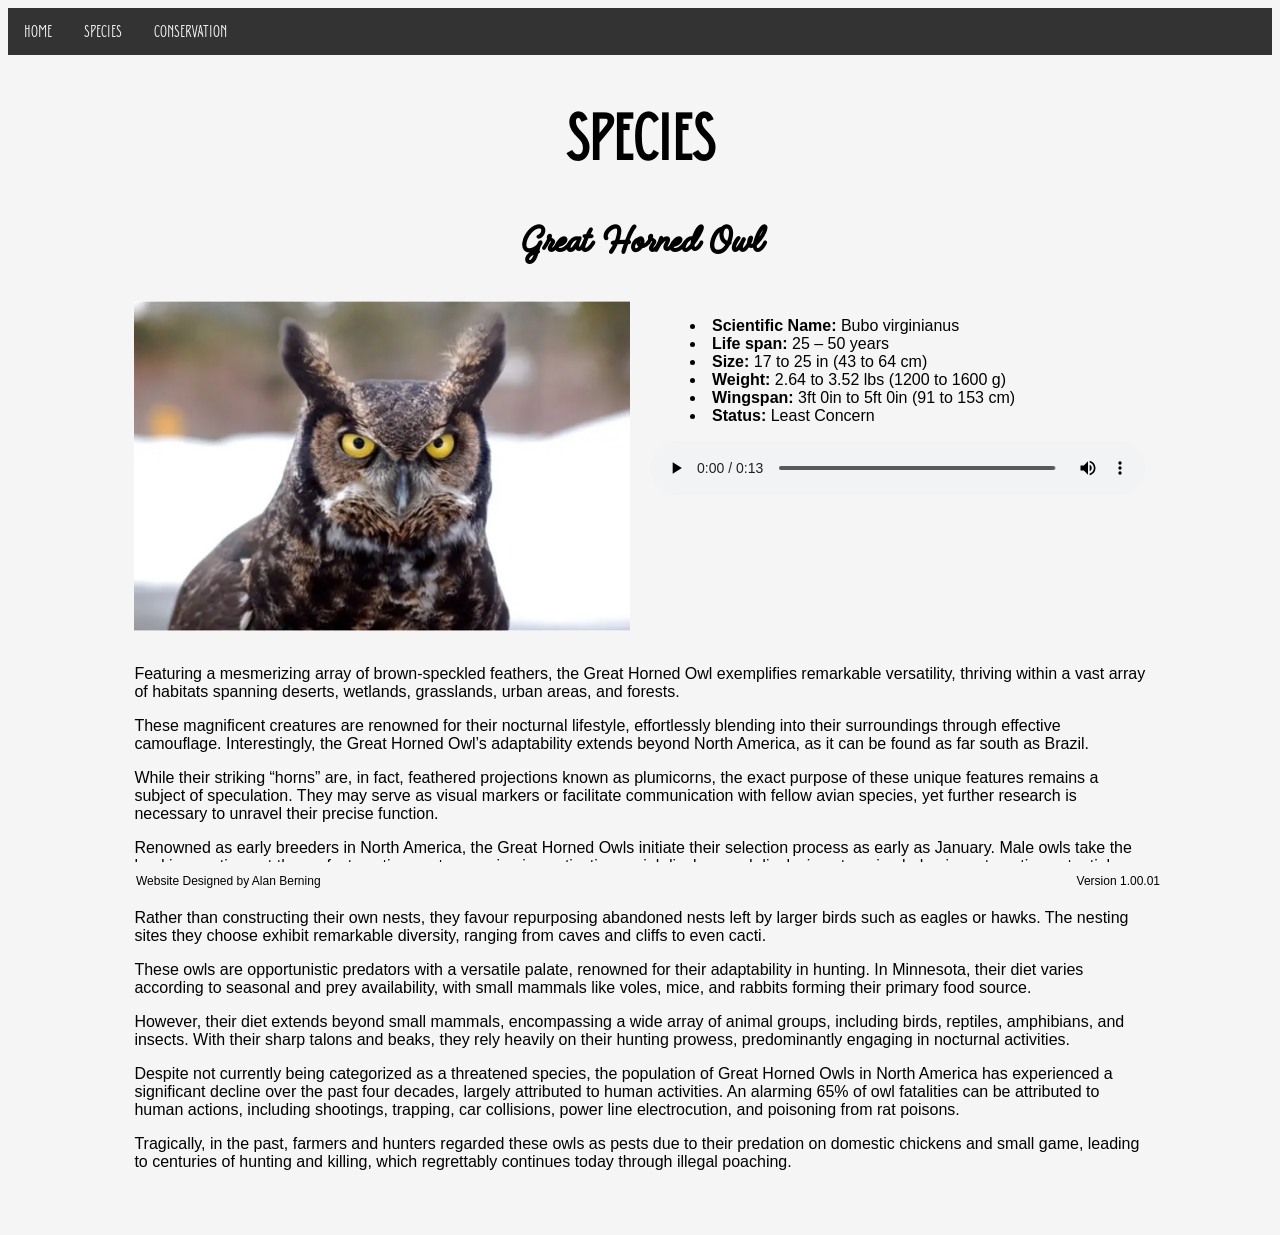
<file: final_project/species/great-horned-owl.html>
<!DOCTYPE html>
<html lang="en">

<!-- Great Horned Owl Page -->

<head>
    <meta charset="UTF-8">
    <link rel="stylesheet" href="../style.css">
    <title>Great Horned Owl</title>
    <link rel="icon" type="image/x-icon" href="/final_project/images/icons8-owl-64.png">
</head>

<body>
    <!-- The navigation menu -->
    <nav class="navbar">
        <a href="../index.html">Home</a>
        <div class="subnav">
            <button class="subnavbtn">Species <i class="fa fa-caret-down"></i></button>
            <div class="subnav-content">
                <a href="./american-barn-owl.html">American Barn Owl</a>
                <a href="./barred-owl.html">Barred Owl</a>
                <a href="./boreal-owl.html">Boreal Owl</a>
                <a href="./burrowing-owl.html">Burrowing Owl</a>
                <a href="./eastern-screech-owl.html">Eastern Screech-Owl</a>
                <a href="./great-grey-owl.html">Great Grey Owl</a>
                <a href="./great-horned-owl.html">Great Horned Owl</a>
                <a href="./long-eared-owl.html">Long-Eared Owl</a>
                <a href="./northern-hawk-owl.html">Northern Hawk-Owl</a>
                <a href="./northern-saw-whet-owl.html">Northern Saw-Whet Owl</a>
                <a href="./short-eared-owl.html">Short-Eared Owl</a>
                <a href="./snowy-owl.html">Snowy Owl</a>
            </div>
        </div>
        <a href="../conservation.html">Conservation</a>
    </nav>

    <h1 style="text-align: center;">Species</h1>

    <h2 style="text-align: center;">Great Horned Owl</h2>

    <div class="species-container">
        <div class="species-left">
            <img src="../images/great-horned-owl_600x400.jpg" alt="Great Horned Owl img">
        </div>

        <div class="species-right">

            <ul>
                <li><strong>Scientific Name:</strong> Bubo virginianus</li>
                <li><strong>Life span:</strong> 25 – 50 years</li>
                <li><strong>Size:</strong> 17 to 25 in (43 to 64 cm)</li>
                <li><strong>Weight:</strong> 2.64 to 3.52 lbs (1200 to 1600 g)</li>
                <li><strong>Wingspan:</strong> 3ft 0in to 5ft 0in (91 to 153 cm)</li>
                <li><strong>Status:</strong> Least Concern</li>
            </ul>
            <audio controls>
                <source src="../audio/great_horned_owl_duet.mp3" type="audio/mpeg">
                Your browser does not support the audio element.
            </audio>
        </div>
    </div>
    <p>
        Featuring a mesmerizing array of brown-speckled feathers, the Great Horned Owl exemplifies remarkable
        versatility, thriving within a vast array of habitats spanning deserts, wetlands, grasslands, urban areas, and
        forests.
    </p>

    <p>
        These magnificent creatures are renowned for their nocturnal lifestyle, effortlessly blending into their
        surroundings through effective camouflage. Interestingly, the Great Horned Owl’s adaptability extends beyond
        North America, as it can be found as far south as Brazil.
    </p>

    <p>
        While their striking “horns” are, in fact, feathered projections known as plumicorns, the exact purpose of these
        unique features remains a subject of speculation. They may serve as visual markers or facilitate communication
        with fellow avian species, yet further research is necessary to unravel their precise function.


    </p>

    <p>
        Renowned as early breeders in North America, the Great Horned Owls initiate their selection process as early as
        January. Male owls take the lead in scouting out the perfect nesting spot, engaging in captivating aerial
        displays and displaying stomping behaviours to entice potential mates.
    </p>

    <p>
        Rather than constructing their own nests, they favour repurposing abandoned nests left by larger birds such as
        eagles or hawks. The nesting sites they choose exhibit remarkable diversity, ranging from caves and cliffs to
        even cacti.
    </p>

    <p>
        These owls are opportunistic predators with a versatile palate, renowned for their adaptability in hunting. In
        Minnesota, their diet varies according to seasonal and prey availability, with small mammals like voles, mice,
        and rabbits forming their primary food source.
    </p>

    <p>
        However, their diet extends beyond small mammals, encompassing a wide array of animal groups, including birds,
        reptiles, amphibians, and insects. With their sharp talons and beaks, they rely heavily on their hunting
        prowess, predominantly engaging in nocturnal activities.
    </p>

    <p>
        Despite not currently being categorized as a threatened species, the population of Great Horned Owls in North
        America has experienced a significant decline over the past four decades, largely attributed to human
        activities. An alarming 65% of owl fatalities can be attributed to human actions, including shootings, trapping,
        car collisions, power line electrocution, and poisoning from rat poisons.
    </p>

    <p>
        Tragically, in the past, farmers and hunters regarded these owls as pests due to their predation on domestic
        chickens and small game, leading to centuries of hunting and killing, which regrettably continues today through
        illegal poaching.
    </p>

    <div class="footer">
        <p class="credit">
            Website Designed by Alan Berning
        </p>
        <p class="version">
            Version 1.00.01
        </p>
    </div>

</body>

</html>
</file>
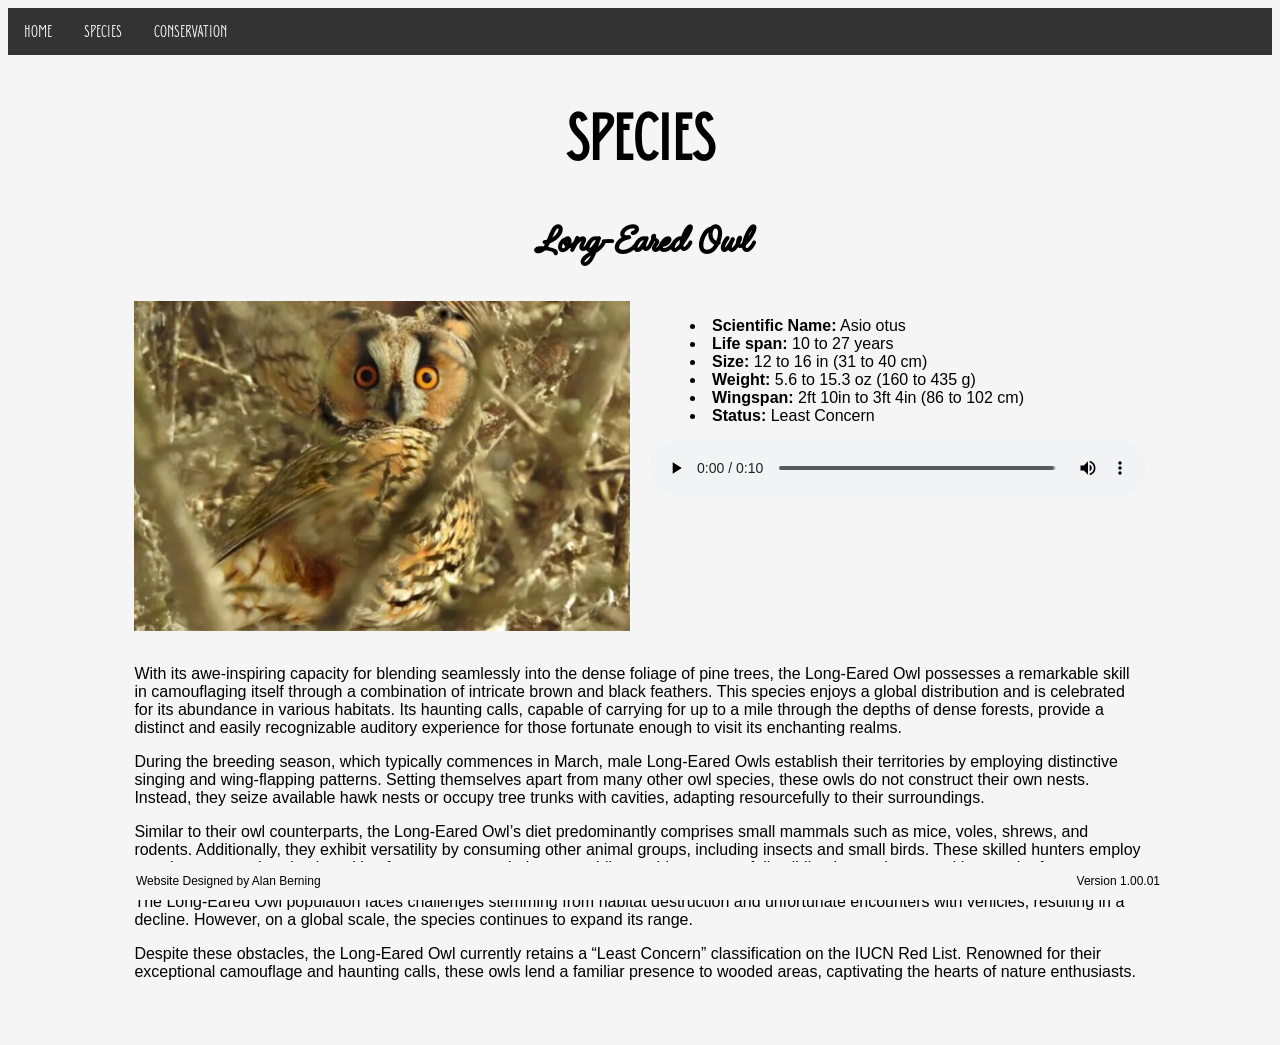
<file: final_project/species/long-eared-owl.html>
<!DOCTYPE html>
<html lang="en">

<!-- Long-Eared Owl Page -->

<head>
    <meta charset="UTF-8">
    <link rel="stylesheet" href="../style.css">
    <title>Long-Eared Owl</title>
    <link rel="icon" type="image/x-icon" href="../images/icons8-owl-64.png">
</head>

<body>
    <!-- The navigation menu -->
    <nav class="navbar">
        <a href="../index.html">Home</a>
        <div class="subnav">
            <button class="subnavbtn">Species <i class="fa fa-caret-down"></i></button>
            <div class="subnav-content">
                <a href="./american-barn-owl.html">American Barn Owl</a>
                <a href="./barred-owl.html">Barred Owl</a>
                <a href="./boreal-owl.html">Boreal Owl</a>
                <a href="./burrowing-owl.html">Burrowing Owl</a>
                <a href="./eastern-screech-owl.html">Eastern Screech-Owl</a>
                <a href="./great-grey-owl.html">Great Grey Owl</a>
                <a href="./great-horned-owl.html">Great Horned Owl</a>
                <a href="./long-eared-owl.html">Long-Eared Owl</a>
                <a href="./northern-hawk-owl.html">Northern Hawk-Owl</a>
                <a href="./northern-saw-whet-owl.html">Northern Saw-Whet Owl</a>
                <a href="./short-eared-owl.html">Short-Eared Owl</a>
                <a href="./snowy-owl.html">Snowy Owl</a>
            </div>
        </div>
        <a href="../conservation.html">Conservation</a>
    </nav>

    <h1 style="text-align: center;">Species</h1>

    <h2 style="text-align: center;">Long-Eared Owl</h2>

    <div class="species-container">
        <div class="species-left">
            <img src="../images/long-eared-owl_600x400.jpg" alt="Long-Eared Owl img">
        </div>

        <div class="species-right">

            <ul>
                <li><strong>Scientific Name:</strong> Asio otus</li>
                <li><strong>Life span:</strong> 10 to 27 years</li>
                <li><strong>Size:</strong> 12 to 16 in (31 to 40 cm)</li>
                <li><strong>Weight:</strong> 5.6 to 15.3 oz (160 to 435 g)</li>
                <li><strong>Wingspan:</strong> 2ft 10in to 3ft 4in (86 to 102 cm)</li>
                <li><strong>Status:</strong> Least Concern</li>
            </ul>
            <audio controls>
                <source src="../audio/long-eared_owl_hoot.mp3" type="audio/mpeg">
                Your browser does not support the audio element.
            </audio>
        </div>
    </div>
    <p>
        With its awe-inspiring capacity for blending seamlessly into the dense foliage of pine trees, the Long-Eared Owl
        possesses a remarkable skill in camouflaging itself through a combination of intricate brown and black feathers.
        This species enjoys a global distribution and is celebrated for its abundance in various habitats. Its haunting
        calls, capable of carrying for up to a mile through the depths of dense forests, provide a distinct and easily
        recognizable auditory experience for those fortunate enough to visit its enchanting realms.
    </p>

    <p>
        During the breeding season, which typically commences in March, male Long-Eared Owls establish their territories
        by employing distinctive singing and wing-flapping patterns. Setting themselves apart from many other owl
        species, these owls do not construct their own nests. Instead, they seize available hawk nests or occupy tree
        trunks with cavities, adapting resourcefully to their surroundings.
    </p>

    <p>
        Similar to their owl counterparts, the Long-Eared Owl’s diet predominantly comprises small mammals such as mice,
        voles, shrews, and rodents. Additionally, they exhibit versatility by consuming other animal groups, including
        insects and small birds. These skilled hunters employ a patient approach, adeptly waiting for prey to enter
        their range while perching or gracefully gliding low to the ground in search of sustenance.
    </p>

    <p>
        The Long-Eared Owl population faces challenges stemming from habitat destruction and unfortunate encounters with
        vehicles, resulting in a decline. However, on a global scale, the species continues to expand its range.
    </p>

    <p>
        Despite these obstacles, the Long-Eared Owl currently retains a “Least Concern” classification on the IUCN Red
        List. Renowned for their exceptional camouflage and haunting calls, these owls lend a familiar presence to
        wooded areas, captivating the hearts of nature enthusiasts.
    </p>

    <div class="footer">
        <p class="credit">
            Website Designed by Alan Berning
        </p>
        <p class="version">
            Version 1.00.01
        </p>
    </div>

</body>

</html>
</file>
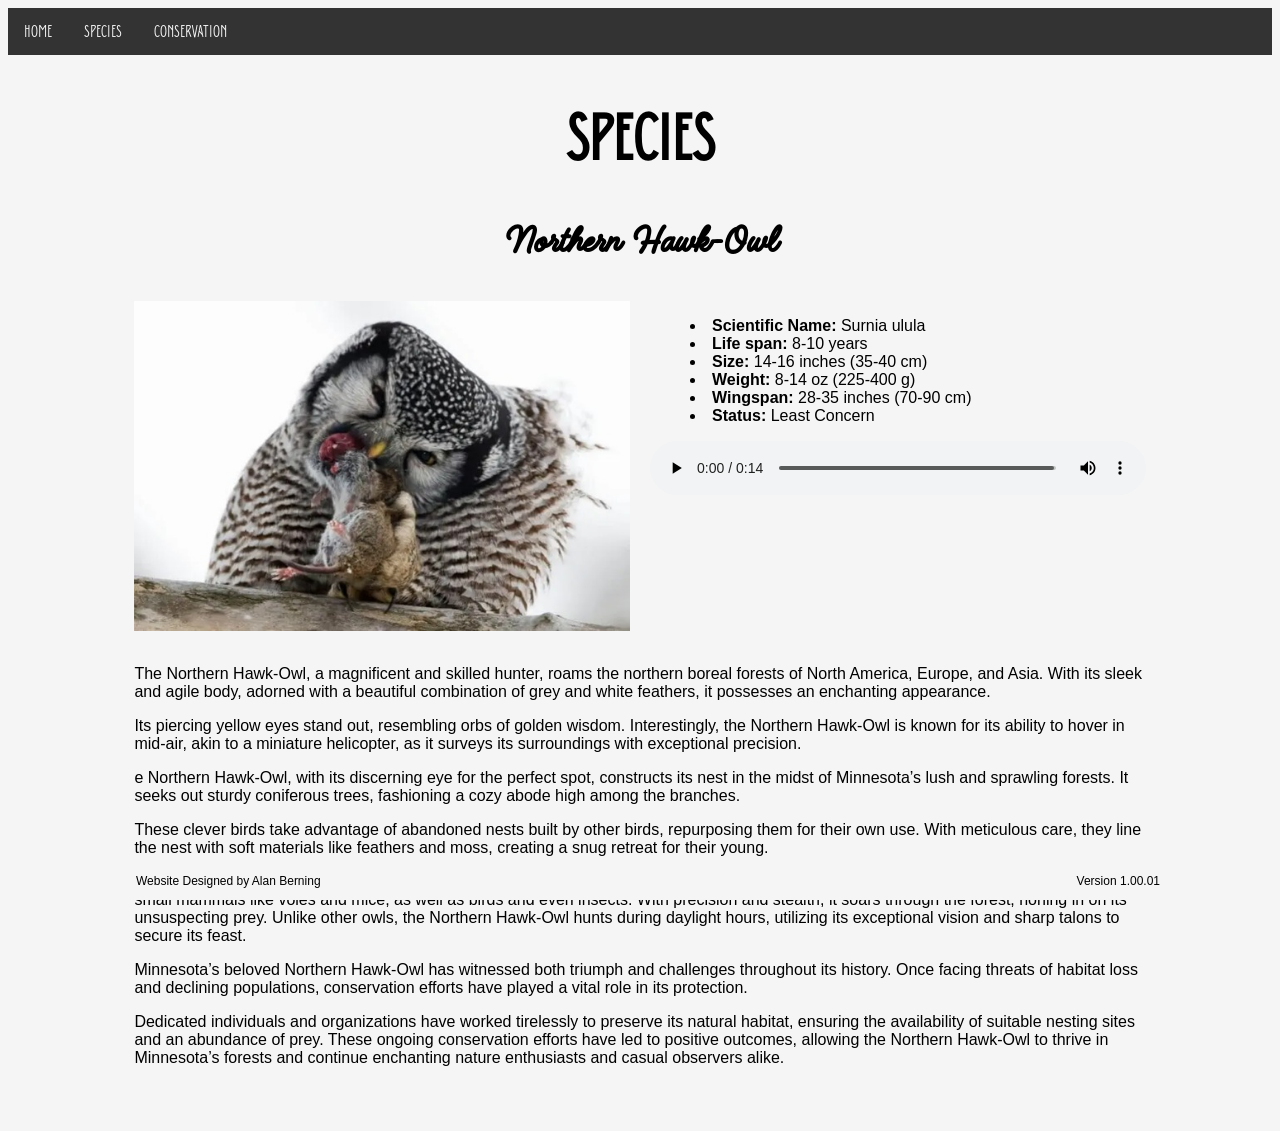
<file: final_project/species/northern-hawk-owl.html>
<!DOCTYPE html>
<html lang="en">

<!-- Northern Hawk-Owl Page -->

<head>
    <meta charset="UTF-8">
    <link rel="stylesheet" href="../style.css">
    <title>Northern Hawk-Owl</title>
    <link rel="icon" type="image/x-icon" href="../images/icons8-owl-64.png">
</head>

<body>
    <!-- The navigation menu -->
    <nav class="navbar">
        <a href="../index.html">Home</a>
        <div class="subnav">
            <button class="subnavbtn">Species <i class="fa fa-caret-down"></i></button>
            <div class="subnav-content">
                <a href="./american-barn-owl.html">American Barn Owl</a>
                <a href="./barred-owl.html">Barred Owl</a>
                <a href="./boreal-owl.html">Boreal Owl</a>
                <a href="./burrowing-owl.html">Burrowing Owl</a>
                <a href="./eastern-screech-owl.html">Eastern Screech-Owl</a>
                <a href="./great-grey-owl.html">Great Grey Owl</a>
                <a href="./great-horned-owl.html">Great Horned Owl</a>
                <a href="./long-eared-owl.html">Long-Eared Owl</a>
                <a href="./northern-hawk-owl.html">Northern Hawk-Owl</a>
                <a href="./northern-saw-whet-owl.html">Northern Saw-Whet Owl</a>
                <a href="./short-eared-owl.html">Short-Eared Owl</a>
                <a href="./snowy-owl.html">Snowy Owl</a>
            </div>
        </div>
        <a href="../conservation.html">Conservation</a>
    </nav>

    <h1 style="text-align: center;">Species</h1>

    <h2 style="text-align: center;">Northern Hawk-Owl</h2>

    <div class="species-container">
        <div class="species-left">
            <img src="../images/northern-hawk-owl-600x400.jpg" alt="Northern Hawk-Owl img">
        </div>

        <div class="species-right">

            <ul>
                <li><strong>Scientific Name:</strong> Surnia ulula</li>
                <li><strong>Life span:</strong> 8-10 years</li>
                <li><strong>Size:</strong> 14-16 inches (35-40 cm)</li>
                <li><strong>Weight:</strong> 8-14 oz (225-400 g)</li>
                <li><strong>Wingspan:</strong> 28-35 inches (70-90 cm)</li>
                <li><strong>Status:</strong> Least Concern</li>
            </ul>
            <audio controls>
                <source src="../audio/northern-hawk-owl.mp3" type="audio/mpeg">
                Your browser does not support the audio element.
            </audio>
        </div>
    </div>

    <p>
        The Northern Hawk-Owl, a magnificent and skilled hunter, roams the northern boreal forests of North America,
        Europe, and Asia. With its sleek and agile body, adorned with a beautiful combination of grey and white
        feathers, it possesses an enchanting appearance.
    </p>

    <p>
        Its piercing yellow eyes stand out, resembling orbs of golden wisdom. Interestingly, the Northern Hawk-Owl is
        known for its ability to hover in mid-air, akin to a miniature helicopter, as it surveys its surroundings with
        exceptional precision.
    </p>

    <p>
        e Northern Hawk-Owl, with its discerning eye for the perfect spot, constructs its nest in the midst of
        Minnesota’s lush and sprawling forests. It seeks out sturdy coniferous trees, fashioning a cozy abode high among
        the branches.
    </p>

    <p>
        These clever birds take advantage of abandoned nests built by other birds, repurposing them for their own use.
        With meticulous care, they line the nest with soft materials like feathers and moss, creating a snug retreat for
        their young.
    </p>

    <p>
        The Northern Hawk-Owl is a skilled predator that prowls the woodlands of Minnesota in search of its next meal.
        Its diverse palate includes small mammals like voles and mice, as well as birds and even insects. With precision
        and stealth, it soars through the forest, honing in on its unsuspecting prey. Unlike other owls, the Northern
        Hawk-Owl hunts during daylight hours, utilizing its exceptional vision and sharp talons to secure its feast.
    </p>

    <p>
        Minnesota’s beloved Northern Hawk-Owl has witnessed both triumph and challenges throughout its history. Once
        facing threats of habitat loss and declining populations, conservation efforts have played a vital role in its
        protection.
    </p>

    <p>
        Dedicated individuals and organizations have worked tirelessly to preserve its natural habitat, ensuring the
        availability of suitable nesting sites and an abundance of prey. These ongoing conservation efforts have led to
        positive outcomes, allowing the Northern Hawk-Owl to thrive in Minnesota’s forests and continue enchanting
        nature enthusiasts and casual observers alike.
    </p>

    <div class="footer">
        <p class="credit">
            Website Designed by Alan Berning
        </p>
        <p class="version">
            Version 1.00.01
        </p>
    </div>

</body>

</html>
</file>
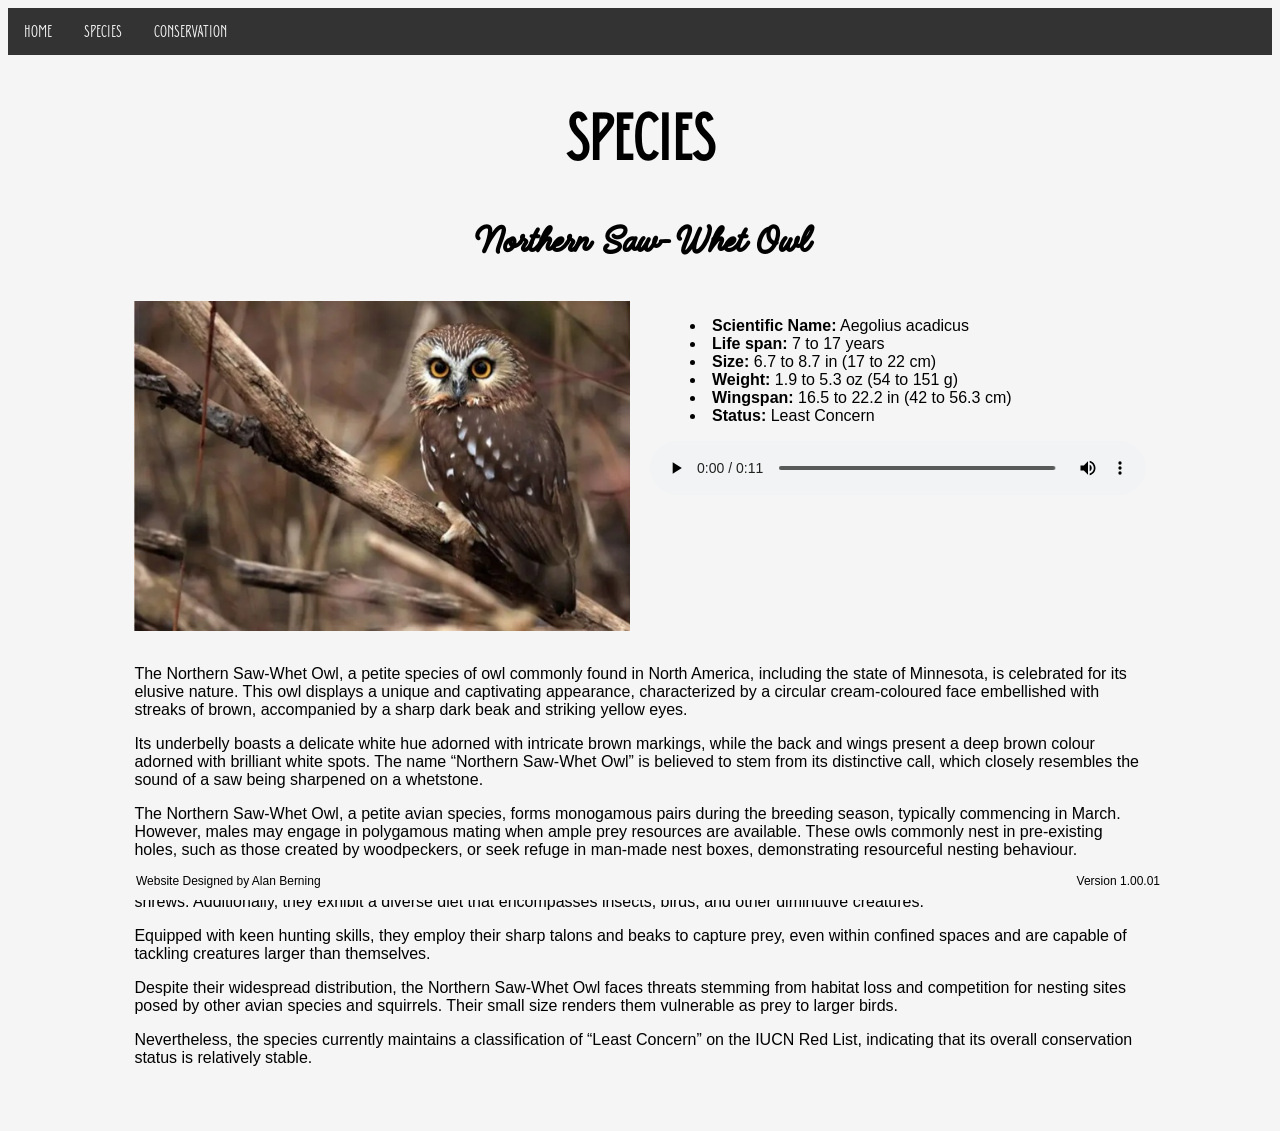
<file: final_project/species/northern-saw-whet-owl.html>
<!DOCTYPE html>
<html lang="en">

<!-- Northern Saw-Whet Owl Owl Page -->

<head>
    <meta charset="UTF-8">
    <link rel="stylesheet" href="../style.css">
    <title>Northern Saw-Whet Owl</title>
    <link rel="icon" type="image/x-icon" href="../images/icons8-owl-64.png">
</head>

<body>
    <!-- The navigation menu -->
    <nav class="navbar">
        <a href="../index.html">Home</a>
        <div class="subnav">
            <button class="subnavbtn">Species <i class="fa fa-caret-down"></i></button>
            <div class="subnav-content">
                <a href="./american-barn-owl.html">American Barn Owl</a>
                <a href="./barred-owl.html">Barred Owl</a>
                <a href="./boreal-owl.html">Boreal Owl</a>
                <a href="./burrowing-owl.html">Burrowing Owl</a>
                <a href="./eastern-screech-owl.html">Eastern Screech-Owl</a>
                <a href="./great-grey-owl.html">Great Grey Owl</a>
                <a href="./great-horned-owl.html">Great Horned Owl</a>
                <a href="./long-eared-owl.html">Long-Eared Owl</a>
                <a href="./northern-hawk-owl.html">Northern Hawk-Owl</a>
                <a href="./northern-saw-whet-owl.html">Northern Saw-Whet Owl</a>
                <a href="./short-eared-owl.html">Short-Eared Owl</a>
                <a href="./snowy-owl.html">Snowy Owl</a>
            </div>
        </div>
        <a href="../conservation.html">Conservation</a>
    </nav>

    <h1 style="text-align: center;">Species</h1>

    <h2 style="text-align: center;">Northern Saw-Whet Owl</h2>

    <div class="species-container">
        <div class="species-left">
            <img src="../images/northern-saw-whet-owl_600x400.jpg" alt="Northern Saw-Whet Owl img">
        </div>

        <div class="species-right">

            <ul>
                <li><strong>Scientific Name:</strong> Aegolius acadicus</li>
                <li><strong>Life span:</strong> 7 to 17 years</li>
                <li><strong>Size:</strong> 6.7 to 8.7 in (17 to 22 cm)</li>
                <li><strong>Weight:</strong> 1.9 to 5.3 oz (54 to 151 g)</li>
                <li><strong>Wingspan:</strong> 16.5 to 22.2 in (42 to 56.3 cm)</li>
                <li><strong>Status:</strong> Least Concern</li>
            </ul>
            <audio controls>
                <source src="../audio/northern-saw-whet-owl.mp3" type="audio/mpeg">
                Your browser does not support the audio element.
            </audio>
        </div>
    </div>

    <p>
        The Northern Saw-Whet Owl, a petite species of owl commonly found in North America, including the state of
        Minnesota, is celebrated for its elusive nature. This owl displays a unique and captivating appearance,
        characterized by a circular cream-coloured face embellished with streaks of brown, accompanied by a sharp dark
        beak and striking yellow eyes.
    </p>

    <p>
        Its underbelly boasts a delicate white hue adorned with intricate brown markings, while the back and wings
        present a deep brown colour adorned with brilliant white spots. The name “Northern Saw-Whet Owl” is believed to
        stem from its distinctive call, which closely resembles the sound of a saw being sharpened on a whetstone.
    </p>

    <p>
        The Northern Saw-Whet Owl, a petite avian species, forms monogamous pairs during the breeding season, typically
        commencing in March. However, males may engage in polygamous mating when ample prey resources are available.
        These owls commonly nest in pre-existing holes, such as those created by woodpeckers, or seek refuge in man-made
        nest boxes, demonstrating resourceful nesting behaviour.
    </p>

    <p>
        In the region of Minnesota, the Northern Saw-Whet Owl sustains itself primarily by preying on small mammals such
        as voles, mice, and shrews. Additionally, they exhibit a diverse diet that encompasses insects, birds, and other
        diminutive creatures.
    </p>

    <p>
        Equipped with keen hunting skills, they employ their sharp talons and beaks to capture prey, even within
        confined spaces and are capable of tackling creatures larger than themselves.
    </p>

    <p>
        Despite their widespread distribution, the Northern Saw-Whet Owl faces threats stemming from habitat loss and
        competition for nesting sites posed by other avian species and squirrels. Their small size renders them
        vulnerable as prey to larger birds.
    </p>

    <p>
        Nevertheless, the species currently maintains a classification of “Least Concern” on the IUCN Red List,
        indicating that its overall conservation status is relatively stable.
    </p>

    <div class="footer">
        <p class="credit">
            Website Designed by Alan Berning
        </p>
        <p class="version">
            Version 1.00.01
        </p>
    </div>

</body>

</html>
</file>
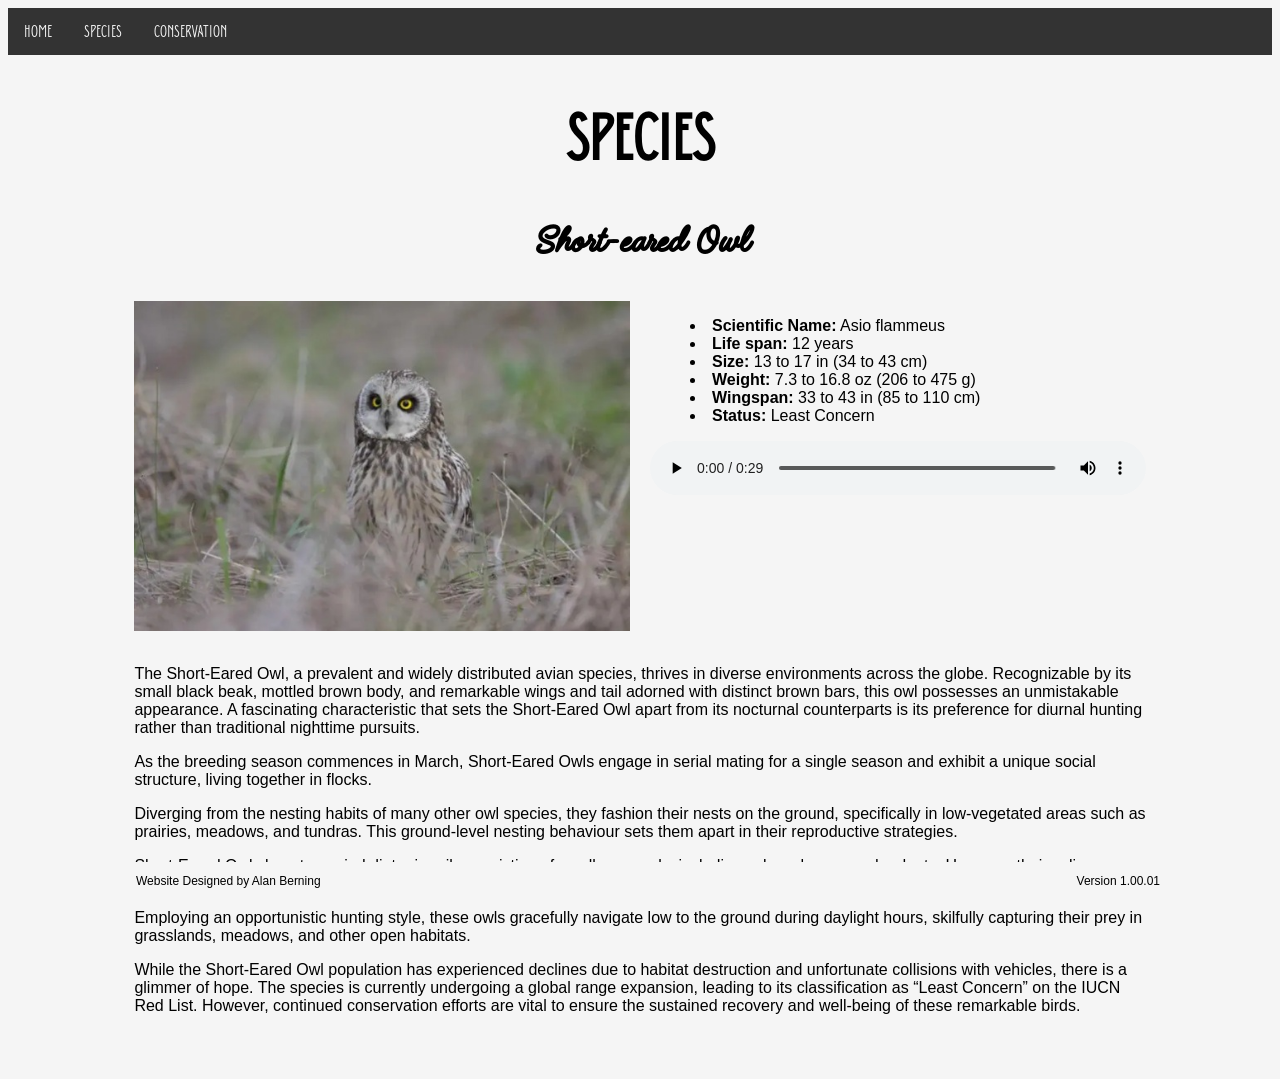
<file: final_project/species/short-eared-owl.html>
<!DOCTYPE html>
<html lang="en">

<!-- Short-eared Owl Page -->

<head>
    <meta charset="UTF-8">
    <link rel="stylesheet" href="../style.css">
    <title>Short-eared Owl</title>
    <link rel="icon" type="image/x-icon" href="../images/icons8-owl-64.png">
</head>

<body>
    <!-- The navigation menu -->
    <nav class="navbar">
        <a href="../index.html">Home</a>
        <div class="subnav">
            <button class="subnavbtn">Species <i class="fa fa-caret-down"></i></button>
            <div class="subnav-content">
                <a href="./american-barn-owl.html">American Barn Owl</a>
                <a href="./barred-owl.html">Barred Owl</a>
                <a href="./boreal-owl.html">Boreal Owl</a>
                <a href="./burrowing-owl.html">Burrowing Owl</a>
                <a href="./eastern-screech-owl.html">Eastern Screech-Owl</a>
                <a href="./great-grey-owl.html">Great Grey Owl</a>
                <a href="./great-horned-owl.html">Great Horned Owl</a>
                <a href="./long-eared-owl.html">Long-Eared Owl</a>
                <a href="./northern-hawk-owl.html">Northern Hawk-Owl</a>
                <a href="./northern-saw-whet-owl.html">Northern Saw-Whet Owl</a>
                <a href="./short-eared-owl.html">Short-Eared Owl</a>
                <a href="./snowy-owl.html">Snowy Owl</a>
            </div>
        </div>
        <a href="../conservation.html">Conservation</a>
    </nav>

    <h1 style="text-align: center;">Species</h1>

    <h2 style="text-align: center;">Short-eared Owl</h2>

    <div class="species-container">
        <div class="species-left">
            <img src="../images/short-eared-owl_600x400.jpg" alt="Short-eared Owl img">
        </div>

        <div class="species-right">

            <ul>
                <li><strong>Scientific Name:</strong> Asio flammeus</li>
                <li><strong>Life span:</strong> 12 years</li>
                <li><strong>Size:</strong> 13 to 17 in (34 to 43 cm)</li>
                <li><strong>Weight:</strong> 7.3 to 16.8 oz (206 to 475 g)</li>
                <li><strong>Wingspan:</strong> 33 to 43 in (85 to 110 cm)</li>
                <li><strong>Status:</strong> Least Concern</li>
            </ul>
            <audio controls>
                <source src="../audio/short-eared_owl_bark.mp3" type="audio/mpeg">
                Your browser does not support the audio element.
            </audio>
        </div>
    </div>
    <p>
        The Short-Eared Owl, a prevalent and widely distributed avian species, thrives in diverse environments across
        the globe. Recognizable by its small black beak, mottled brown body, and remarkable wings and tail adorned with
        distinct brown bars, this owl possesses an unmistakable appearance. A fascinating characteristic that sets the
        Short-Eared Owl apart from its nocturnal counterparts is its preference for diurnal hunting rather than
        traditional nighttime pursuits.
    </p>

    <p>
        As the breeding season commences in March, Short-Eared Owls engage in serial mating for a single season and
        exhibit a unique social structure, living together in flocks.
    </p>

    <p>
        Diverging from the nesting habits of many other owl species, they fashion their nests on the ground,
        specifically in low-vegetated areas such as prairies, meadows, and tundras. This ground-level nesting behaviour
        sets them apart in their reproductive strategies.
    </p>

    <p>
        Short-Eared Owls boast a varied diet primarily consisting of small mammals, including voles, shrews, and
        rodents. However, their culinary preferences extend to other animal groups such as reptiles, amphibians,
        insects, and even birds like sparrows and larks.
    </p>

    <p>
        Employing an opportunistic hunting style, these owls gracefully navigate low to the ground during daylight
        hours, skilfully capturing their prey in grasslands, meadows, and other open habitats.
    </p>

    <p>
        While the Short-Eared Owl population has experienced declines due to habitat destruction and unfortunate
        collisions with vehicles, there is a glimmer of hope. The species is currently undergoing a global range
        expansion, leading to its classification as “Least Concern” on the IUCN Red List. However, continued
        conservation efforts are vital to ensure the sustained recovery and well-being of these remarkable birds.
    </p>

    <div class="footer">
        <p class="credit">
            Website Designed by Alan Berning
        </p>
        <p class="version">
            Version 1.00.01
        </p>
    </div>

</body>

</html>
</file>
<file: final_project/style.css>
/* stylesheet for my website */

        @font-face {
            font-family: DonauNeue;
            src: url(font/DonauNeue_Uppercase.otf);
        }

        @font-face {
            font-family: Handelson;
            src: url(font/zhandelson-three.otf);
        }

        body {
            background-color: whitesmoke;
            font-family: Arial, Helvetica, sans-serif;
            /* prevents the footer from covering the text at the bottom*/
            padding-bottom: 40px; 
        }

        h1 {
            text-align: center;
            text-transform: uppercase;
            font-family: DonauNeue;
            font-size: 64px;
        }

        h2 {
            text-align: center;
            font-family: Handelson;
            font-size: 42px;
        }

        p {
            margin-left: 10%;
            margin-right: 10%;
        }

        /* Using example from W3Schools page to build */
        /* This will need to be customized for final. */

        /* The navigation menu */
        .navbar {
            overflow: hidden;
            background-color: #333;
            font-family: DonauNeue;
            text-transform: uppercase;
            width: 100%;
        }

        /* Navigation links */
        .navbar a {
            float: left;
            font-size: 16px;
            color: whitesmoke;
            text-align: center;
            padding: 14px 16px;
            text-decoration: none;
        }

        /* The subnavigation menu */
        .subnav {
            float: left;
            overflow: hidden;
        }

        /* Subnav button */
        .subnav .subnavbtn {
            font-family: DonauNeue;
            text-transform: uppercase;
            font-size: 16px;
            border: none;
            outline: none;
            color: whitesmoke;
            padding: 14px 16px;
            background-color: inherit;
            font-family: inherit;
            margin: 0;
        }

        /* Add a red background color to navigation links on hover */
        .navbar a:hover,
        .subnav:hover .subnavbtn {
            background-color: red;
        }

        /* Style the subnav content - positioned absolute */
        .subnav-content {
            display: none;
            position: absolute;
            left: 0;
            background-color: red;
            width: 100%;
            z-index: 1;
        }

        /* Style the subnav links */
        .subnav-content a {
            float: left;
            color: whitesmoke;
            text-decoration: none;
        }

        /* Add a grey background color on hover */
        .subnav-content a:hover {
            background-color: #eee;
            color: black;
        }

        /* When you move the mouse over the subnav container, open the subnav content */
        .subnav:hover .subnav-content {
            display: block;
        }

        .center {
            display: block;
            margin-left: auto;
            margin-right: auto;
        }

        .header img {
            width: 600px;
            height: 600px;
        }

        .species-container {
            display: flex;
            margin: 20px 10%;
            gap: 20px;
            min-width: 600px;
        }

        .species-left {
            flex: 1;
            max-width: 50%;
            min-width: 250px;
        }

        .species-left img {
            width: 100%;
            height: auto; 
            margin-bottom: 10px;
        }

        .species-right {
            flex: 1;
            min-width: 250px;
        }

        .species-right ul {
            list-style-position: inside;
        }

        .species-right audio {
            width: 100%;
        }

        .species-left,
        .species-right {
            max-width: 100%;
            min-width: auto;
        }

        .indent {
            padding-left: 50px;
            font-family: DonauNeue;
            font-weight: bold;
            font-size: larger;
            text-transform: uppercase;
        }

        .credit {
            float: left;
        }
        
        .version {
            float: right;
        }

        .footer {
            background-color: whitesmoke;
            width: 100%;
            position: fixed;
            font-size: 75%;
            bottom: 0px;
            z-index: 10;
        }
</file>
